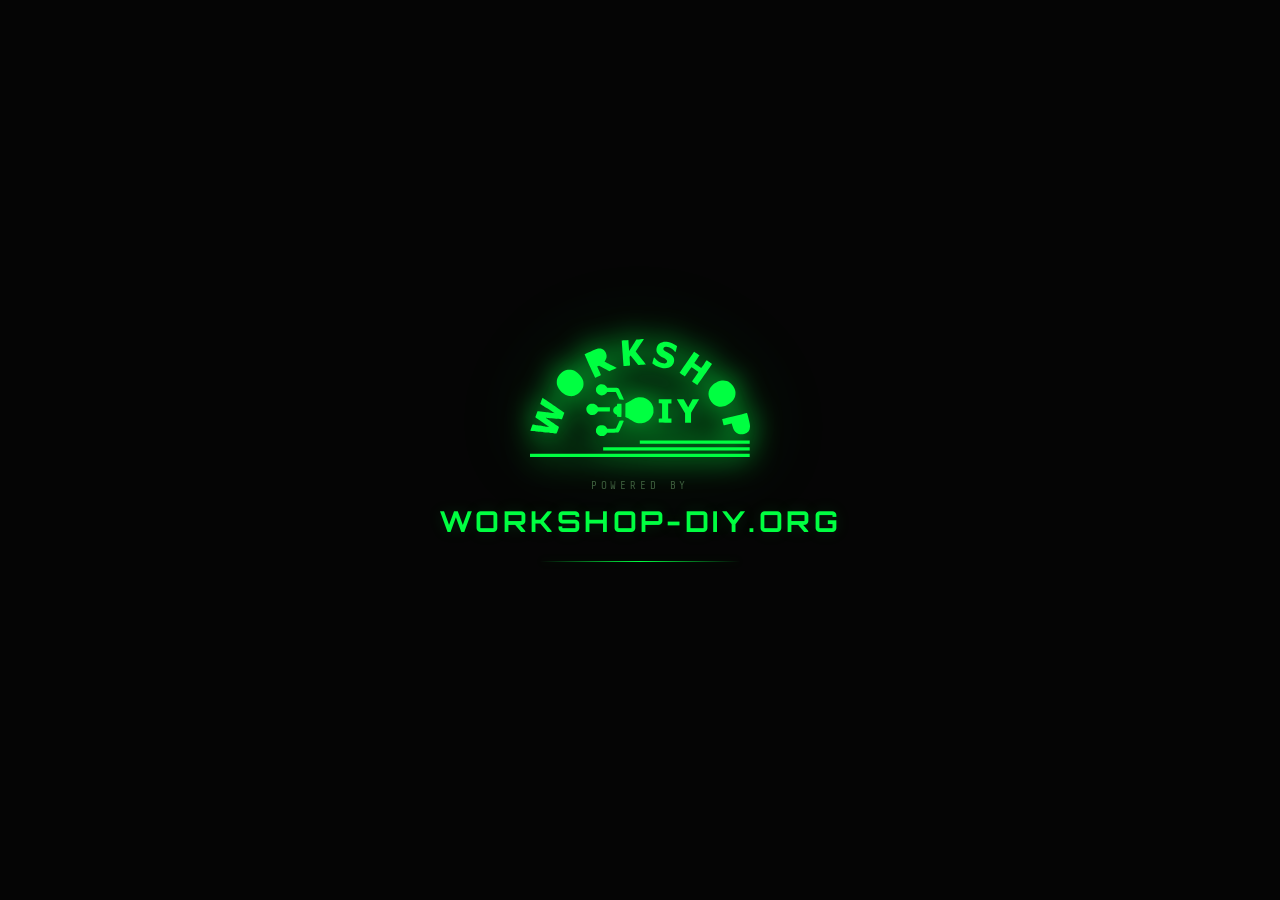
<file: index.html>
<!DOCTYPE html>
<html lang="en">
<head>
<meta charset="utf-8"/>
<meta name="viewport" content="width=device-width,initial-scale=1"/>
<title>HACKTIVIST KIDS</title>
<link rel="preconnect" href="https://fonts.googleapis.com"/>
<link href="https://fonts.googleapis.com/css2?family=Share+Tech+Mono&family=Orbitron:wght@500;700;900&family=Noto+Kufi+Arabic:wght@400;700&display=swap" rel="stylesheet"/>
<link rel="stylesheet" href="style.css"/>
</head>
<body>

<!-- ══════ WORKSHOP DIY SPLASH SCREEN ══════ -->
<div id="splashOverlay" class="splash-overlay">
  <div class="splash-content">
    <div class="splash-logo" id="splashLogo"></div>
    <div class="splash-powered">POWERED BY</div>
    <div class="splash-url">workshop-diy.org</div>
    <div class="splash-line"></div>
  </div>
</div>

<!-- ══════ ANONYMOUS PASSWORD SCREEN ══════ -->
<div id="passwordOverlay" class="password-overlay" style="display:none;">
  <div class="password-content">
    <div class="password-mask" id="passwordMask"></div>
    <div class="password-text" id="passwordText"></div>
    <div class="password-input-area">
      <span class="password-prompt">&gt; ENTER_PASSKEY: </span>
      <input type="password" id="passwordInput" class="password-field" autocomplete="off" spellcheck="false" maxlength="20"/>
    </div>
    <div class="password-hint" id="passwordHint"></div>
    <div class="password-attempts" id="passwordAttempts"></div>
  </div>
</div>

<!-- ══════ BOOT SEQUENCE OVERLAY ══════ -->
<div id="bootOverlay" class="boot-overlay">
  <div class="boot-content">
    <div class="boot-lines" id="bootLines"></div>
    <div class="boot-mask-reveal" id="bootMask"></div>
  </div>
</div>

<!-- ══════ SCAN LINES OVERLAY ══════ -->
<div class="scanlines" aria-hidden="true"></div>
<div class="vignette" aria-hidden="true"></div>
<div class="noise" aria-hidden="true"></div>

<!-- ══════ SIDEBAR ══════ -->
<div class="sidebar-overlay" id="sidebarOverlay"></div>
<aside class="sidebar" id="sidebar">
  <div class="sidebar-header">
    <span class="sidebar-title">&gt; SYS_CONFIG</span>
    <button class="sidebar-close" id="sidebarClose">✕</button>
  </div>
  <div class="sidebar-scroll">

    <!-- Slogan Mode -->
    <div class="sidebar-section">
      <div class="sidebar-label">&gt; SLOGAN_MODE</div>
      <div class="sidebar-buttons">
        <button class="mode-btn active" data-mode="rotate" id="modeRotate">ROTATE</button>
        <button class="mode-btn" data-mode="shuffle" id="modeShuffle">GLITCH</button>
        <button class="mode-btn" data-mode="wall" id="modeWall">WALL</button>
      </div>
    </div>

    <!-- Slogan Forge -->
    <div class="sidebar-section">
      <div class="sidebar-label">&gt; SLOGAN_FORGE <span class="sidebar-tag">// hack a slogan</span></div>
      <div class="forge-modes">
        <button class="mode-btn active" id="forgeHack" data-forge="hack">HACK EXISTING</button>
        <button class="mode-btn" id="forgeFree" data-forge="free">FREE HACK</button>
      </div>
      <div class="forge-area" id="forgeArea">
        <!-- Hack existing mode -->
        <div class="forge-existing" id="forgeExisting">
          <div class="forge-original" id="forgeOriginal"></div>
          <button class="forge-random-btn" id="forgeRandomBtn">🔄 RANDOM SLOGAN</button>
          <div class="forge-input-wrap">
            <span class="forge-prefix">We are Anony...</span>
            <input type="text" id="forgeInput" class="forge-field" placeholder="type your hack" maxlength="60"/>
          </div>
        </div>
      </div>
      <div class="forge-preview" id="forgePreview"></div>
      <div class="forge-actions">
        <button class="mode-btn" id="forgeDeploy">⚡ DEPLOY</button>
        <button class="mode-btn" id="forgeCopy">📋 COPY</button>
      </div>
    </div>

    <!-- Theme -->
    <div class="sidebar-section">
      <div class="sidebar-label">&gt; THEME</div>
      <div class="sidebar-buttons theme-buttons">
        <button class="mode-btn active" data-theme="dark" id="themeDark">TERMINAL</button>
        <button class="mode-btn" data-theme="neon" id="themeNeon">NEON OPS</button>
        <button class="mode-btn" data-theme="redteam" id="themeRed">RED TEAM</button>
        <button class="mode-btn" data-theme="light" id="themeLight">LIGHT</button>
      </div>
    </div>

    <!-- Language -->
    <div class="sidebar-section">
      <div class="sidebar-label">&gt; LANGUAGE</div>
      <div class="sidebar-buttons">
        <button class="mode-btn active" data-lang="en" id="langEn">EN</button>
        <button class="mode-btn" data-lang="fr" id="langFr">FR</button>
        <button class="mode-btn" data-lang="ar" id="langAr">عربي</button>
      </div>
    </div>

    <!-- Custom Theme Builder -->
    <div class="sidebar-section">
      <div class="sidebar-label">&gt; THEME_BUILDER <span class="sidebar-tag">// your colors</span></div>
      <div class="theme-builder">
        <div class="tb-row"><label class="tb-label">MAIN:</label><input type="color" id="tbMain" value="#00ff41" class="tb-color"/></div>
        <div class="tb-row"><label class="tb-label">BG:</label><input type="color" id="tbBg" value="#0a0a0a" class="tb-color"/></div>
        <div class="tb-row"><label class="tb-label">ACCENT:</label><input type="color" id="tbAccent" value="#00ffff" class="tb-color"/></div>
      </div>
      <button class="mode-btn" id="tbApply" style="margin-top:6px;width:100%;">APPLY CUSTOM</button>
      <button class="mode-btn" id="tbReset" style="margin-top:4px;width:100%;opacity:.5;">RESET</button>
    </div>

    <!-- Ambient Mode -->
    <div class="sidebar-section">
      <div class="sidebar-label">&gt; AMBIENT_MODE <span class="sidebar-tag">// screensaver</span></div>
      <div class="sidebar-buttons">
        <button class="mode-btn" id="ambientStart">▶ START</button>
        <button class="mode-btn" id="ambientStop">■ STOP</button>
      </div>
    </div>

    <!-- DEMO MODE -->
    <div class="sidebar-section">
      <div class="sidebar-label">&gt; DEMO_MODE <span class="sidebar-tag">// showcase all features</span></div>
      <div class="sidebar-buttons">
        <button class="mode-btn demo-btn" id="demoStart">▶ RUN DEMO</button>
        <button class="mode-btn" id="demoStop">■ ABORT</button>
      </div>
      <div class="demo-progress" id="demoProgress" style="margin-top:6px;">
        <div class="ops-label" id="demoStatus">DEMO IDLE</div>
        <div class="countdown-bar" style="margin-top:4px;"><div class="countdown-fill" id="demoFill" style="width:0%;background:var(--green);"></div></div>
      </div>
    </div>

    <!-- Mask Vault -->
    <div class="sidebar-section">
      <div class="sidebar-label">&gt; MASK_VAULT <span class="sidebar-tag">// select identity</span></div>
      <div class="mask-grid" id="maskGrid"></div>
      <div class="mask-selected-info" id="maskInfo">
        <span class="prompt">&gt;</span> <span id="maskInfoText">No mask selected.</span>
      </div>
    </div>

    <!-- Slogan Archive -->
    <div class="sidebar-section">
      <div class="sidebar-label">&gt; SLOGAN_ARCHIVE <span class="sidebar-tag">// classified</span></div>
      <div class="slogan-archive" id="sloganArchive"></div>
    </div>

    <!-- Agent Profile -->
    <div class="sidebar-section">
      <div class="sidebar-label">&gt; AGENT_PROFILE <span class="sidebar-tag">// your identity</span></div>
      <div class="agent-card" id="agentCard">
        <div class="agent-mask-display" id="agentMaskDisplay"></div>
        <div class="agent-details">
          <div class="agent-field">
            <span class="agent-field-label">CODENAME:</span>
            <input type="text" id="agentCodename" class="agent-input" placeholder="Enter codename" maxlength="20"/>
          </div>
          <div class="agent-rank" id="agentRank">RANK: RECRUIT</div>
          <div class="agent-xp-bar">
            <div class="agent-xp-fill" id="agentXpFill" style="width:0%"></div>
          </div>
          <div class="agent-xp-text" id="agentXpText">0 / 100 XP</div>
          <div class="agent-stats" id="agentStats">
            <span>Missions: 0</span>
            <span>Exploits: 0</span>
            <span>Encrypts: 0</span>
          </div>
        </div>
      </div>
      <button class="ops-btn" id="agentReset" style="margin-top:8px;font-size:10px;opacity:.5">&gt; RESET_AGENT</button>
    </div>

  </div>
</aside>

<!-- ══════ MAIN APP ══════ -->
<div class="app" id="app" style="display:none;">

  <!-- ── BG WATERMARK MASK ── -->
  <div class="watermark-mask" aria-hidden="true" id="watermarkMask"></div>

  <!-- ── HEADER ── -->
  <header class="header">
    <div class="header-top">
      <a href="https://workshop-diy.org" target="_blank" rel="noopener" class="workshop-link">
        <span class="workshop-logo" id="workshopLogo"></span>
        <span class="workshop-url">workshop-diy.org</span>
      </a>
      <div class="terminal-tag"><span data-i18n="terminal_tag">root@hacktivist-kids:~$</span></div>
      <div class="header-actions">
        <div class="status-pill">
          <span class="status-dot"></span>
          <span data-i18n="connected">CONNECTED</span>
        </div>
        <button class="sidebar-toggle" id="sidebarToggle" title="System Config">
          <span class="toggle-icon">⚙</span>
          <span class="toggle-label" data-i18n="config">CONFIG</span>
        </button>
      </div>
    </div>
  </header>

  <!-- ══════ FULL ANONYMOUS ZONE ══════ -->
  <main class="anon-zone">

    <!-- Central Mask + Title -->
    <div class="anon-hero">
      <div class="hero-mask" id="mainMask"></div>
      <h1 class="glitch-title" data-text="HACKTIVIST KIDS">HACKTIVIST KIDS</h1>
      <div class="subtitle-line">
        <span class="sub-tag">a</span>
        <span class="workshop-name">Workshop DIY</span>
        <span class="sub-tag">project</span>
      </div>
    </div>

    <!-- Slogan Display -->
    <div class="anon-slogan">
      <div class="slogan-display" id="sloganDisplay"></div>
    </div>

    <!-- Slogan Wall (hidden by default) -->
    <div class="slogan-wall" id="sloganWall" style="display:none;"></div>

    <!-- ══════ OPS BRIEFING ══════ -->
    <section class="ops-section" id="opsSection">
      <div class="ops-header" id="opsToggle">
        <span class="prompt">&gt;</span>
        <span class="ops-title"data-i18n="ops_briefing">OPS_BRIEFING</span>
        <span class="ops-tag"><span data-i18n="ops_tag">// classified prank missions</span></span>
        <span class="ops-arrow" id="opsArrow">▸</span>
      </div>
      <div class="ops-body" id="opsBody" style="display:none;">
        <div class="ops-screen" id="opsScreen">
          <div class="ops-label">MISSION STATUS: STANDBY</div>
        </div>
        <button class="ops-btn" id="opsGenerate">&gt; GENERATE_MISSION</button>
      </div>
    </section>

    <!-- ══════ EXPLOIT LAB ══════ -->
    <section class="ops-section" id="exploitSection">
      <div class="ops-header" id="exploitToggle">
        <span class="prompt">&gt;</span>
        <span class="ops-title"data-i18n="exploit_lab">EXPLOIT_LAB</span>
        <span class="ops-tag"><span data-i18n="exploit_tag">// deploy screen exploits</span></span>
        <span class="ops-arrow" id="exploitArrow">▸</span>
      </div>
      <div class="ops-body" id="exploitBody" style="display:none;">
        <div class="exploit-grid" id="exploitGrid"></div>
      </div>
    </section>

    <!-- ══════ PAYLOAD ROULETTE ══════ -->
    <section class="ops-section" id="payloadSection">
      <div class="ops-header" id="payloadToggle">
        <span class="prompt">&gt;</span>
        <span class="ops-title"data-i18n="payload_roulette">PAYLOAD_ROULETTE</span>
        <span class="ops-tag"><span data-i18n="payload_tag">// encrypted prank spinner</span></span>
        <span class="ops-arrow" id="payloadArrow">▸</span>
      </div>
      <div class="ops-body" id="payloadBody" style="display:none;">
        <div class="payload-display" id="payloadDisplay">
          <div class="payload-label">SPIN TO DECRYPT A PRANK</div>
        </div>
        <button class="ops-btn" id="payloadSpin">&gt; SPIN_ROULETTE</button>
      </div>
    </section>

    <!-- ══════ SIGNAL JAM ══════ -->
    <section class="ops-section" id="signalSection">
      <div class="ops-header" id="signalToggle">
        <span class="prompt">&gt;</span>
        <span class="ops-title"data-i18n="signal_jam">SIGNAL_JAM</span>
        <span class="ops-tag"><span data-i18n="signal_tag">// distraction soundboard</span></span>
        <span class="ops-arrow" id="signalArrow">▸</span>
      </div>
      <div class="ops-body" id="signalBody" style="display:none;">
        <div class="signal-grid" id="signalGrid"></div>
        <div class="signal-info">Sounds use Web Audio API — no files needed</div>
      </div>
    </section>

    <!-- ══════ CRYPTO ROOM ══════ -->
    <section class="ops-section" id="cryptoSection">
      <div class="ops-header" id="cryptoToggle">
        <span class="prompt">&gt;</span>
        <span class="ops-title"data-i18n="crypto_room">CRYPTO_ROOM</span>
        <span class="ops-tag"><span data-i18n="crypto_tag">// encode &amp; decode messages</span></span>
        <span class="ops-arrow" id="cryptoArrow">▸</span>
      </div>
      <div class="ops-body" id="cryptoBody" style="display:none;">
        <div class="crypto-modes">
          <button class="mode-btn active" data-cipher="caesar" id="cipherCaesar">CAESAR</button>
          <button class="mode-btn" data-cipher="binary" id="cipherBinary">BINARY</button>
          <button class="mode-btn" data-cipher="morse" id="cipherMorse">MORSE</button>
          <button class="mode-btn" data-cipher="reverse" id="cipherReverse">REVERSE</button>
        </div>
        <div class="crypto-input-wrap">
          <input type="text" id="cryptoInput" class="forge-field" placeholder="Type a secret message..." maxlength="100"/>
        </div>
        <div class="crypto-output" id="cryptoOutput"></div>
        <button class="ops-btn" id="cryptoCopy">&gt; COPY_ENCODED</button>
      </div>
    </section>

    <!-- ══════ TERMINAL MODE ══════ -->
    <section class="ops-section" id="terminalSection">
      <div class="ops-header" id="terminalToggle">
        <span class="prompt">&gt;</span>
        <span class="ops-title">TERMINAL</span>
        <span class="ops-tag">// hack the mainframe</span>
        <span class="ops-arrow" id="terminalArrow">▸</span>
      </div>
      <div class="ops-body" id="terminalBody" style="display:none;">
        <div class="terminal-screen" id="terminalScreen">
          <div class="terminal-output" id="terminalOutput"><div class="terminal-line">Welcome, Agent. Type 'help' for commands.</div></div>
          <div class="terminal-input-row">
            <span class="terminal-ps1">anony@hq:~$</span>
            <input type="text" id="terminalInput" class="terminal-field"/>
          </div>
        </div>
      </div>
    </section>

    <!-- ══════ NETWORK SCANNER ══════ -->
    <section class="ops-section" id="networkSection">
      <div class="ops-header" id="networkToggle">
        <span class="prompt">&gt;</span>
        <span class="ops-title">NET_SCANNER</span>
        <span class="ops-tag">// scan local network</span>
        <span class="ops-arrow" id="networkArrow">▸</span>
      </div>
      <div class="ops-body" id="networkBody" style="display:none;">
        <div class="network-display" id="networkDisplay"><div class="ops-label">SCANNER IDLE</div></div>
        <button class="ops-btn" id="networkScan">&gt; SCAN_NETWORK</button>
      </div>
    </section>

    <!-- ══════ FILE ENCRYPTOR ══════ -->
    <section class="ops-section" id="encryptorSection">
      <div class="ops-header" id="encryptorToggle">
        <span class="prompt">&gt;</span>
        <span class="ops-title">FILE_ENCRYPT</span>
        <span class="ops-tag">// encrypt any text</span>
        <span class="ops-arrow" id="encryptorArrow">▸</span>
      </div>
      <div class="ops-body" id="encryptorBody" style="display:none;">
        <textarea id="encryptorInput" class="encryptor-textarea" rows="3" placeholder="Paste or type text to encrypt..."></textarea>
        <button class="ops-btn" id="encryptorBtn">&gt; ENCRYPT_FILE</button>
        <div class="encryptor-output" id="encryptorOutput"></div>
      </div>
    </section>

    <!-- ══════ MANIFESTO ══════ -->
    <section class="ops-section" id="manifestoSection">
      <div class="ops-header" id="manifestoToggle">
        <span class="prompt">&gt;</span>
        <span class="ops-title">MANIFESTO</span>
        <span class="ops-tag">// write your declaration</span>
        <span class="ops-arrow" id="manifestoArrow">▸</span>
      </div>
      <div class="ops-body" id="manifestoBody" style="display:none;">
        <textarea id="manifestoInput" class="encryptor-textarea" rows="5" placeholder="We are Anonymous. We are Legion..."></textarea>
        <button class="ops-btn" id="manifestoDeploy">&gt; BROADCAST_MANIFESTO</button>
      </div>
    </section>

    <!-- ══════ STEGANOGRAPHY ══════ -->
    <section class="ops-section" id="stegoSection">
      <div class="ops-header" id="stegoToggle">
        <span class="prompt">&gt;</span>
        <span class="ops-title">STEGO_LAB</span>
        <span class="ops-tag">// hide messages in plain sight</span>
        <span class="ops-arrow" id="stegoArrow">▸</span>
      </div>
      <div class="ops-body" id="stegoBody" style="display:none;">
        <div class="crypto-modes">
          <button class="mode-btn active" data-stego="encode" id="stegoEncode">HIDE</button>
          <button class="mode-btn" data-stego="decode" id="stegoDecode">REVEAL</button>
        </div>
        <input type="text" id="stegoSecret" class="forge-field" placeholder="Secret message to hide..." maxlength="100" style="margin-bottom:6px;"/>
        <input type="text" id="stegoCover" class="forge-field" placeholder="Cover text (visible text)..." maxlength="200"/>
        <div class="crypto-output" id="stegoOutput" style="margin-top:8px;"></div>
        <button class="ops-btn" id="stegoCopy" style="margin-top:6px;">&gt; COPY</button>
      </div>
    </section>

    <!-- ══════ IP FAKER ══════ -->
    <section class="ops-section" id="ipSection">
      <div class="ops-header" id="ipToggle">
        <span class="prompt">&gt;</span>
        <span class="ops-title">IP_LOCATOR</span>
        <span class="ops-tag">// fake geo-locate any IP</span>
        <span class="ops-arrow" id="ipArrow">▸</span>
      </div>
      <div class="ops-body" id="ipBody" style="display:none;">
        <input type="text" id="ipInput" class="forge-field" placeholder="Enter any IP (e.g. 192.168.1.42)" maxlength="15"/>
        <button class="ops-btn" id="ipLookup" style="margin-top:6px;">&gt; GEO_LOCATE</button>
        <div class="network-display" id="ipResult" style="margin-top:8px;"><div class="ops-label">AWAITING TARGET IP</div></div>
      </div>
    </section>

    <!-- ══════ PASSWORD TESTER ══════ -->
    <section class="ops-section" id="pwTestSection">
      <div class="ops-header" id="pwTestToggle">
        <span class="prompt">&gt;</span>
        <span class="ops-title">PASS_AUDIT</span>
        <span class="ops-tag">// test password strength</span>
        <span class="ops-arrow" id="pwTestArrow">▸</span>
      </div>
      <div class="ops-body" id="pwTestBody" style="display:none;">
        <input type="text" id="pwTestInput" class="forge-field" placeholder="Type a password to test..." maxlength="50"/>
        <div class="pw-result" id="pwResult"></div>
      </div>
    </section>

    <!-- ══════ ASCII ART ══════ -->
    <section class="ops-section" id="asciiSection">
      <div class="ops-header" id="asciiToggle">
        <span class="prompt">&gt;</span>
        <span class="ops-title">ASCII_GEN</span>
        <span class="ops-tag">// text to hacker art</span>
        <span class="ops-arrow" id="asciiArrow">▸</span>
      </div>
      <div class="ops-body" id="asciiBody" style="display:none;">
        <input type="text" id="asciiInput" class="forge-field" placeholder="Type text (max 10 chars)" maxlength="10"/>
        <div class="code" id="asciiOutput" style="margin-top:8px;white-space:pre;font-size:8px;line-height:1;overflow-x:auto;"></div>
        <button class="ops-btn" id="asciiCopy" style="margin-top:6px;">&gt; COPY_ART</button>
      </div>
    </section>

    <!-- ══════ QR GENERATOR ══════ -->
    <section class="ops-section" id="qrSection">
      <div class="ops-header" id="qrToggle">
        <span class="prompt">&gt;</span>
        <span class="ops-title">QR_FORGE</span>
        <span class="ops-tag">// generate QR codes</span>
        <span class="ops-arrow" id="qrArrow">▸</span>
      </div>
      <div class="ops-body" id="qrBody" style="display:none;">
        <input type="text" id="qrInput" class="forge-field" placeholder="Text or URL to encode..." maxlength="200"/>
        <button class="ops-btn" id="qrGenerate" style="margin-top:6px;">&gt; GENERATE_QR</button>
        <div class="qr-display" id="qrDisplay" style="margin-top:10px;text-align:center;"></div>
      </div>
    </section>

    <!-- ══════ AGENT BADGE ══════ -->
    <section class="ops-section" id="badgeSection">
      <div class="ops-header" id="badgeToggle">
        <span class="prompt">&gt;</span>
        <span class="ops-title">AGENT_BADGE</span>
        <span class="ops-tag">// generate ID card</span>
        <span class="ops-arrow" id="badgeArrow">▸</span>
      </div>
      <div class="ops-body" id="badgeBody" style="display:none;">
        <button class="ops-btn" id="badgeGenerate">&gt; GENERATE_BADGE</button>
        <div class="badge-display" id="badgeDisplay" style="margin-top:10px;"></div>
      </div>
    </section>

    <!-- ══════ SHARE EXPLOIT ══════ -->
    <section class="ops-section" id="shareSection">
      <div class="ops-header" id="shareToggle">
        <span class="prompt">&gt;</span>
        <span class="ops-title">SHARE_EXPLOIT</span>
        <span class="ops-tag">// copy prank page</span>
        <span class="ops-arrow" id="shareArrow">▸</span>
      </div>
      <div class="ops-body" id="shareBody" style="display:none;">
        <div class="exploit-grid" id="shareGrid"></div>
      </div>
    </section>

    <!-- ══════ ACHIEVEMENTS ══════ -->
    <section class="ops-section" id="achieveSection">
      <div class="ops-header" id="achieveToggle">
        <span class="prompt">&gt;</span>
        <span class="ops-title">ACHIEVEMENTS</span>
        <span class="ops-tag">// your badges</span>
        <span class="ops-arrow" id="achieveArrow">▸</span>
      </div>
      <div class="ops-body" id="achieveBody" style="display:none;">
        <div class="achieve-grid" id="achieveGrid"></div>
      </div>
    </section>

    <!-- ══════ VOICE DISGUISER ══════ -->
    <section class="ops-section" id="voiceSection">
      <div class="ops-header" id="voiceToggle">
        <span class="prompt">&gt;</span>
        <span class="ops-title">VOICE_DISGUISE</span>
        <span class="ops-tag">// real-time voice changer</span>
        <span class="ops-arrow" id="voiceArrow">▸</span>
      </div>
      <div class="ops-body" id="voiceBody" style="display:none;">
        <div class="sidebar-buttons" style="margin-bottom:8px;">
          <button class="mode-btn" data-voice="robot">ROBOT</button>
          <button class="mode-btn" data-voice="alien">ALIEN</button>
          <button class="mode-btn" data-voice="deep">DEEP</button>
          <button class="mode-btn" data-voice="chipmunk">CHIPMUNK</button>
        </div>
        <button class="ops-btn" id="voiceStart">&gt; START_MIC</button>
        <button class="ops-btn" id="voiceStop" style="display:none;margin-top:4px;">&gt; STOP_MIC</button>
        <div class="ops-label" id="voiceStatus" style="margin-top:8px;">MIC INACTIVE</div>
      </div>
    </section>

    <!-- ══════ WIFI NAME GENERATOR ══════ -->
    <section class="ops-section" id="wifiSection">
      <div class="ops-header" id="wifiToggle">
        <span class="prompt">&gt;</span>
        <span class="ops-title">WIFI_SPOOF</span>
        <span class="ops-tag">// scary network names</span>
        <span class="ops-arrow" id="wifiArrow">▸</span>
      </div>
      <div class="ops-body" id="wifiBody" style="display:none;">
        <div class="network-display" id="wifiDisplay"><div class="ops-label">CLICK TO GENERATE</div></div>
        <button class="ops-btn" id="wifiGenerate">&gt; GENERATE_NAMES</button>
      </div>
    </section>

    <!-- ══════ SOCIAL ENGINEER TRAINER ══════ -->
    <section class="ops-section" id="phishSection">
      <div class="ops-header" id="phishToggle">
        <span class="prompt">&gt;</span>
        <span class="ops-title">PHISH_DETECT</span>
        <span class="ops-tag">// spot the scam</span>
        <span class="ops-arrow" id="phishArrow">▸</span>
      </div>
      <div class="ops-body" id="phishBody" style="display:none;">
        <div class="phish-card" id="phishCard"></div>
        <div class="sidebar-buttons" style="margin-top:8px;">
          <button class="mode-btn" id="phishLegit">✓ LEGIT</button>
          <button class="mode-btn" id="phishScam">✗ SCAM</button>
        </div>
        <div class="phish-result" id="phishResult"></div>
        <div class="phish-score" id="phishScore">Score: 0/0</div>
      </div>
    </section>

    <!-- ══════ MULTI-AGENT CHAT ══════ -->
    <section class="ops-section" id="chatSection">
      <div class="ops-header" id="chatToggle">
        <span class="prompt">&gt;</span>
        <span class="ops-title">AGENT_CHAT</span>
        <span class="ops-tag">// encrypted comms</span>
        <span class="ops-arrow" id="chatArrow">▸</span>
      </div>
      <div class="ops-body" id="chatBody" style="display:none;">
        <div class="chat-window" id="chatWindow"></div>
        <div class="terminal-input-row" style="margin-top:6px;">
          <span class="terminal-ps1">[YOU]</span>
          <input type="text" id="chatInput" class="terminal-field" placeholder="Type message..."/>
        </div>
      </div>
    </section>

    <!-- ══════ DEAD DROP ══════ -->
    <section class="ops-section" id="deadDropSection">
      <div class="ops-header" id="deadDropToggle">
        <span class="prompt">&gt;</span>
        <span class="ops-title">DEAD_DROP</span>
        <span class="ops-tag">// self-decoding URL</span>
        <span class="ops-arrow" id="deadDropArrow">▸</span>
      </div>
      <div class="ops-body" id="deadDropBody" style="display:none;">
        <input type="text" id="deadDropInput" class="forge-field" placeholder="Secret message for the dead drop..." maxlength="200"/>
        <button class="ops-btn" id="deadDropCreate" style="margin-top:6px;">&gt; CREATE_DROP</button>
        <div class="crypto-output" id="deadDropOutput" style="margin-top:8px;font-size:10px;"></div>
      </div>
    </section>

    <!-- ══════ WANTED POSTER ══════ -->
    <section class="ops-section" id="wantedSection">
      <div class="ops-header" id="wantedToggle">
        <span class="prompt">&gt;</span>
        <span class="ops-title">WANTED_POSTER</span>
        <span class="ops-tag">// create wanted poster</span>
        <span class="ops-arrow" id="wantedArrow">▸</span>
      </div>
      <div class="ops-body" id="wantedBody" style="display:none;">
        <input type="text" id="wantedName" class="forge-field" placeholder="Target name..." maxlength="30" style="margin-bottom:6px;"/>
        <input type="text" id="wantedCrime" class="forge-field" placeholder="Crime: e.g. 'Excessive homework'" maxlength="60"/>
        <button class="ops-btn" id="wantedGenerate" style="margin-top:6px;">&gt; GENERATE_POSTER</button>
        <div id="wantedDisplay" style="margin-top:10px;"></div>
      </div>
    </section>

    <!-- ══════ SELF-DESTRUCT ══════ -->
    <section class="ops-section" id="selfDestructSection">
      <div class="ops-header" id="selfDestructToggle">
        <span class="prompt">&gt;</span>
        <span class="ops-title">SELF_DESTRUCT</span>
        <span class="ops-tag">// mission impossible message</span>
        <span class="ops-arrow" id="selfDestructArrow">▸</span>
      </div>
      <div class="ops-body" id="selfDestructBody" style="display:none;">
        <textarea id="selfDestructInput" class="encryptor-textarea" rows="3" placeholder="This message will self-destruct..."></textarea>
        <div class="sidebar-buttons" style="margin-bottom:6px;">
          <button class="mode-btn active" data-timer="5">5s</button>
          <button class="mode-btn" data-timer="10">10s</button>
          <button class="mode-btn" data-timer="30">30s</button>
        </div>
        <button class="ops-btn" id="selfDestructLaunch">&gt; ARM_MESSAGE</button>
      </div>
    </section>

    <!-- ══════ FINGERPRINT SCANNER ══════ -->
    <section class="ops-section" id="fpSection">
      <div class="ops-header" id="fpToggle">
        <span class="prompt">&gt;</span>
        <span class="ops-title">BIO_SCAN</span>
        <span class="ops-tag">// fingerprint scanner</span>
        <span class="ops-arrow" id="fpArrow">▸</span>
      </div>
      <div class="ops-body" id="fpBody" style="display:none;">
        <div class="fp-pad" id="fpPad">
          <div class="fp-icon">👆</div>
          <div class="fp-label">PRESS &amp; HOLD</div>
          <div class="fp-ring" id="fpRing"></div>
          <div class="fp-progress" id="fpProgress"></div>
        </div>
        <div class="fp-result" id="fpResult"></div>
      </div>
    </section>

    <!-- ══════ SATELLITE VIEW ══════ -->
    <section class="ops-section" id="satSection">
      <div class="ops-header" id="satToggle">
        <span class="prompt">&gt;</span>
        <span class="ops-title">SAT_VIEW</span>
        <span class="ops-tag">// satellite target lock</span>
        <span class="ops-arrow" id="satArrow">▸</span>
      </div>
      <div class="ops-body" id="satBody" style="display:none;">
        <input type="text" id="satTarget" class="forge-field" placeholder="Target name or location..." maxlength="40"/>
        <button class="ops-btn" id="satLaunch" style="margin-top:6px;">&gt; LOCK_TARGET</button>
      </div>
    </section>

    <!-- ══════ DARK WEB SIM ══════ -->
    <section class="ops-section" id="darkwebSection">
      <div class="ops-header" id="darkwebToggle">
        <span class="prompt">&gt;</span>
        <span class="ops-title">DARK_WEB</span>
        <span class="ops-tag">// .onion browser sim</span>
        <span class="ops-arrow" id="darkwebArrow">▸</span>
      </div>
      <div class="ops-body" id="darkwebBody" style="display:none;">
        <div class="dw-address-bar">
          <span class="dw-lock">🔒</span>
          <input type="text" id="dwUrl" class="terminal-field" value="http://an0nym0us.onion" style="font-size:11px;"/>
          <button class="mode-btn" id="dwGo" style="padding:2px 8px!important;">GO</button>
        </div>
        <div class="dw-browser" id="dwBrowser"><div class="ops-label">Enter a .onion address and click GO</div></div>
      </div>
    </section>

    <!-- ══════ FAKE DESKTOP ══════ -->
    <section class="ops-section" id="fakeDesktopSection">
      <div class="ops-header" id="fakeDesktopToggle">
        <span class="prompt">&gt;</span>
        <span class="ops-title">FAKE_DESKTOP</span>
        <span class="ops-tag">// clone desktop prank</span>
        <span class="ops-arrow" id="fakeDesktopArrow">▸</span>
      </div>
      <div class="ops-body" id="fakeDesktopBody" style="display:none;">
        <div class="sidebar-buttons">
          <button class="mode-btn" id="fakeWin">WINDOWS</button>
          <button class="mode-btn" id="fakeMac">MACOS</button>
        </div>
      </div>
    </section>

    <!-- ══════ HACK THE PLANET ══════ -->
    <section class="ops-section" id="planetSection">
      <div class="ops-header" id="planetToggle">
        <span class="prompt">&gt;</span>
        <span class="ops-title">HACK_THE_PLANET</span>
        <span class="ops-tag">// live attack map</span>
        <span class="ops-arrow" id="planetArrow">▸</span>
      </div>
      <div class="ops-body" id="planetBody" style="display:none;">
        <canvas id="planetCanvas" width="680" height="340" style="width:100%;border:1px solid var(--border);background:#000;cursor:crosshair;"></canvas>
        <div class="ops-label" id="planetStats" style="margin-top:6px;">ATTACKS: 0 | NODES: 0</div>
      </div>
    </section>

    <!-- ══════ SECURITY CAM GRID ══════ -->
    <section class="ops-section" id="cctvSection">
      <div class="ops-header" id="cctvToggle">
        <span class="prompt">&gt;</span>
        <span class="ops-title">CCTV_MONITOR</span>
        <span class="ops-tag">// surveillance grid</span>
        <span class="ops-arrow" id="cctvArrow">▸</span>
      </div>
      <div class="ops-body" id="cctvBody" style="display:none;">
        <button class="ops-btn" id="cctvLaunch">&gt; OPEN_FEEDS</button>
      </div>
    </section>

    <!-- ══════ DRONE CONTROL ══════ -->
    <section class="ops-section" id="droneSection">
      <div class="ops-header" id="droneToggle">
        <span class="prompt">&gt;</span>
        <span class="ops-title">DRONE_CTRL</span>
        <span class="ops-tag">// UAV flight simulator</span>
        <span class="ops-arrow" id="droneArrow">▸</span>
      </div>
      <div class="ops-body" id="droneBody" style="display:none;">
        <button class="ops-btn" id="droneLaunch">&gt; LAUNCH_DRONE</button>
      </div>
    </section>

    <!-- ══════ FACE GLITCH ══════ -->
    <section class="ops-section" id="faceSection">
      <div class="ops-header" id="faceToggle">
        <span class="prompt">&gt;</span>
        <span class="ops-title">FACE_GLITCH</span>
        <span class="ops-tag">// webcam mask overlay</span>
        <span class="ops-arrow" id="faceArrow">▸</span>
      </div>
      <div class="ops-body" id="faceBody" style="display:none;">
        <button class="ops-btn" id="faceLaunch">&gt; ACTIVATE_CAM</button>
      </div>
    </section>

    <!-- ══════ DEAD MAN'S SWITCH ══════ -->
    <section class="ops-section" id="dmsSection">
      <div class="ops-header" id="dmsToggle">
        <span class="prompt">&gt;</span>
        <span class="ops-title">DEAD_SWITCH</span>
        <span class="ops-tag">// auto-deploy if idle</span>
        <span class="ops-arrow" id="dmsArrow">▸</span>
      </div>
      <div class="ops-body" id="dmsBody" style="display:none;">
        <div class="ops-label" id="dmsStatus">SWITCH DISARMED</div>
        <div class="countdown-bar" style="margin:8px 0;"><div class="countdown-fill" id="dmsFill" style="width:100%;background:var(--green);"></div></div>
        <div class="sidebar-buttons">
          <button class="mode-btn" id="dmsArm">ARM</button>
          <button class="mode-btn" id="dmsDisarm">DISARM</button>
        </div>
      </div>
    </section>

    <!-- ══════ PRANK BATTLE ══════ -->
    <section class="ops-section" id="battleSection">
      <div class="ops-header" id="battleToggle">
        <span class="prompt">&gt;</span>
        <span class="ops-title">PRANK_BATTLE</span>
        <span class="ops-tag">// 2-player showdown</span>
        <span class="ops-arrow" id="battleArrow">▸</span>
      </div>
      <div class="ops-body" id="battleBody" style="display:none;">
        <div class="battle-arena" id="battleArena">
          <div class="battle-player" id="bp1"><div class="battle-label">PLAYER 1</div><div class="battle-pick" id="bp1Pick">?</div></div>
          <div class="battle-vs">VS</div>
          <div class="battle-player" id="bp2"><div class="battle-label">PLAYER 2</div><div class="battle-pick" id="bp2Pick">?</div></div>
        </div>
        <button class="ops-btn" id="battleStart">&gt; RANDOM_BATTLE</button>
        <div id="battleResult" style="margin-top:8px;text-align:center;"></div>
      </div>
    </section>

    <!-- ══════ BOOT VIRUS ══════ -->
    <section class="ops-section" id="biosSection">
      <div class="ops-header" id="biosToggle">
        <span class="prompt">&gt;</span>
        <span class="ops-title">BOOT_VIRUS</span>
        <span class="ops-tag">// fake BIOS failure</span>
        <span class="ops-arrow" id="biosArrow">▸</span>
      </div>
      <div class="ops-body" id="biosBody" style="display:none;">
        <button class="ops-btn" id="biosLaunch">&gt; DEPLOY_BOOT_VIRUS</button>
      </div>
    </section>

    <!-- ══════ RANSOMWARE ══════ -->
    <section class="ops-section" id="ransomSection">
      <div class="ops-header" id="ransomToggle">
        <span class="prompt">&gt;</span>
        <span class="ops-title">RANSOMWARE</span>
        <span class="ops-tag">// fake file encryption</span>
        <span class="ops-arrow" id="ransomArrow">▸</span>
      </div>
      <div class="ops-body" id="ransomBody" style="display:none;">
        <button class="ops-btn" id="ransomLaunch">&gt; DEPLOY_RANSOMWARE</button>
      </div>
    </section>

    <!-- ══════ PHONE CRACK ══════ -->
    <section class="ops-section" id="crackSection">
      <div class="ops-header" id="crackToggle">
        <span class="prompt">&gt;</span>
        <span class="ops-title">SCREEN_CRACK</span>
        <span class="ops-tag">// cracked screen overlay</span>
        <span class="ops-arrow" id="crackArrow">▸</span>
      </div>
      <div class="ops-body" id="crackBody" style="display:none;">
        <button class="ops-btn" id="crackLaunch">&gt; CRACK_SCREEN</button>
      </div>
    </section>

    <!-- ══════ SYSTEM32 DELETE ══════ -->
    <section class="ops-section" id="sys32Section">
      <div class="ops-header" id="sys32Toggle">
        <span class="prompt">&gt;</span>
        <span class="ops-title">SYS32_DELETE</span>
        <span class="ops-tag">// fake system wipe</span>
        <span class="ops-arrow" id="sys32Arrow">▸</span>
      </div>
      <div class="ops-body" id="sys32Body" style="display:none;">
        <button class="ops-btn" id="sys32Launch">&gt; DELETE_SYSTEM32</button>
      </div>
    </section>

  </main>

  <!-- ── FOOTER ── -->
  <footer class="footer">
    <div class="footer-mask" id="footerMask"></div>
    <div class="footer-text">
      <span class="typed-footer"><span data-i18n="footer_text">We are Anony... we never log off.</span></span>
      <span class="version">v0.1</span>
    </div>
  </footer>

</div>

<!-- ══════ SATELLITE OVERLAY ══════ -->
<div class="sat-overlay" id="satOverlay" style="display:none;"></div>

<!-- ══════ SELF-DESTRUCT OVERLAY ══════ -->
<div class="sd-overlay" id="sdOverlay" style="display:none;"></div>

<!-- ══════ FAKE DESKTOP OVERLAY ══════ -->
<div class="exploit-overlay" id="fakeDesktopOverlay" style="display:none;">
  <div class="exploit-screen-content" id="fakeDesktopContent"></div>
  <div class="exploit-exit">PRESS ESC OR TAP TO EXIT</div>
</div>

<!-- ══════ NEWS TICKER ══════ -->
<div class="news-ticker" id="newsTicker">
  <div class="ticker-content" id="tickerContent"></div>
</div>

<!-- ══════ MATRIX RAIN BACKGROUND ══════ -->
<canvas id="bgRainCanvas" class="bg-rain"></canvas>

<!-- ══════ COUNTDOWN BOMB ══════ -->
<div class="countdown-overlay" id="countdownOverlay" style="display:none;">
  <div class="countdown-content">
    <div class="countdown-title">⚠ PAYLOAD DEPLOYING ⚠</div>
    <div class="countdown-timer" id="countdownTimer">10</div>
    <div class="countdown-bar"><div class="countdown-fill" id="countdownFill"></div></div>
    <div class="countdown-msg">SYSTEM OVERRIDE IN PROGRESS</div>
  </div>
</div>

<!-- ══════ WEBCAM FAKE HACK ══════ -->
<div class="webcam-overlay" id="webcamOverlay" style="display:none;">
  <div class="webcam-content">
    <div class="webcam-header">
      <span class="webcam-rec">● REC</span>
      <span class="webcam-label">CAMERA_01 — ACCESSING...</span>
    </div>
    <div class="webcam-static" id="webcamStatic"></div>
    <div class="webcam-target">
      <div class="webcam-crosshair"></div>
    </div>
    <div class="webcam-info">
      <span>TARGET IDENTIFIED</span>
      <span>STREAM: ACTIVE</span>
      <span>IP: 192.168.1.███</span>
    </div>
    <div class="webcam-joke">😄 RELAX — This is a prank. No camera was accessed!</div>
  </div>
</div>

<!-- ══════ MANIFESTO BROADCAST ══════ -->
<div class="manifesto-overlay" id="manifestoOverlay" style="display:none;">
  <div class="manifesto-broadcast" id="manifestoBroadcast"></div>
</div>

<!-- ══════ EXPLOIT FULLSCREEN ══════ -->
<div class="exploit-overlay" id="exploitOverlay" style="display:none;">
  <div class="exploit-screen-content" id="exploitContent"></div>
  <div class="exploit-exit">PRESS ESC OR TAP TO EXIT</div>
</div>

<script src="script.js"></script>
</body>
</html>
</file>
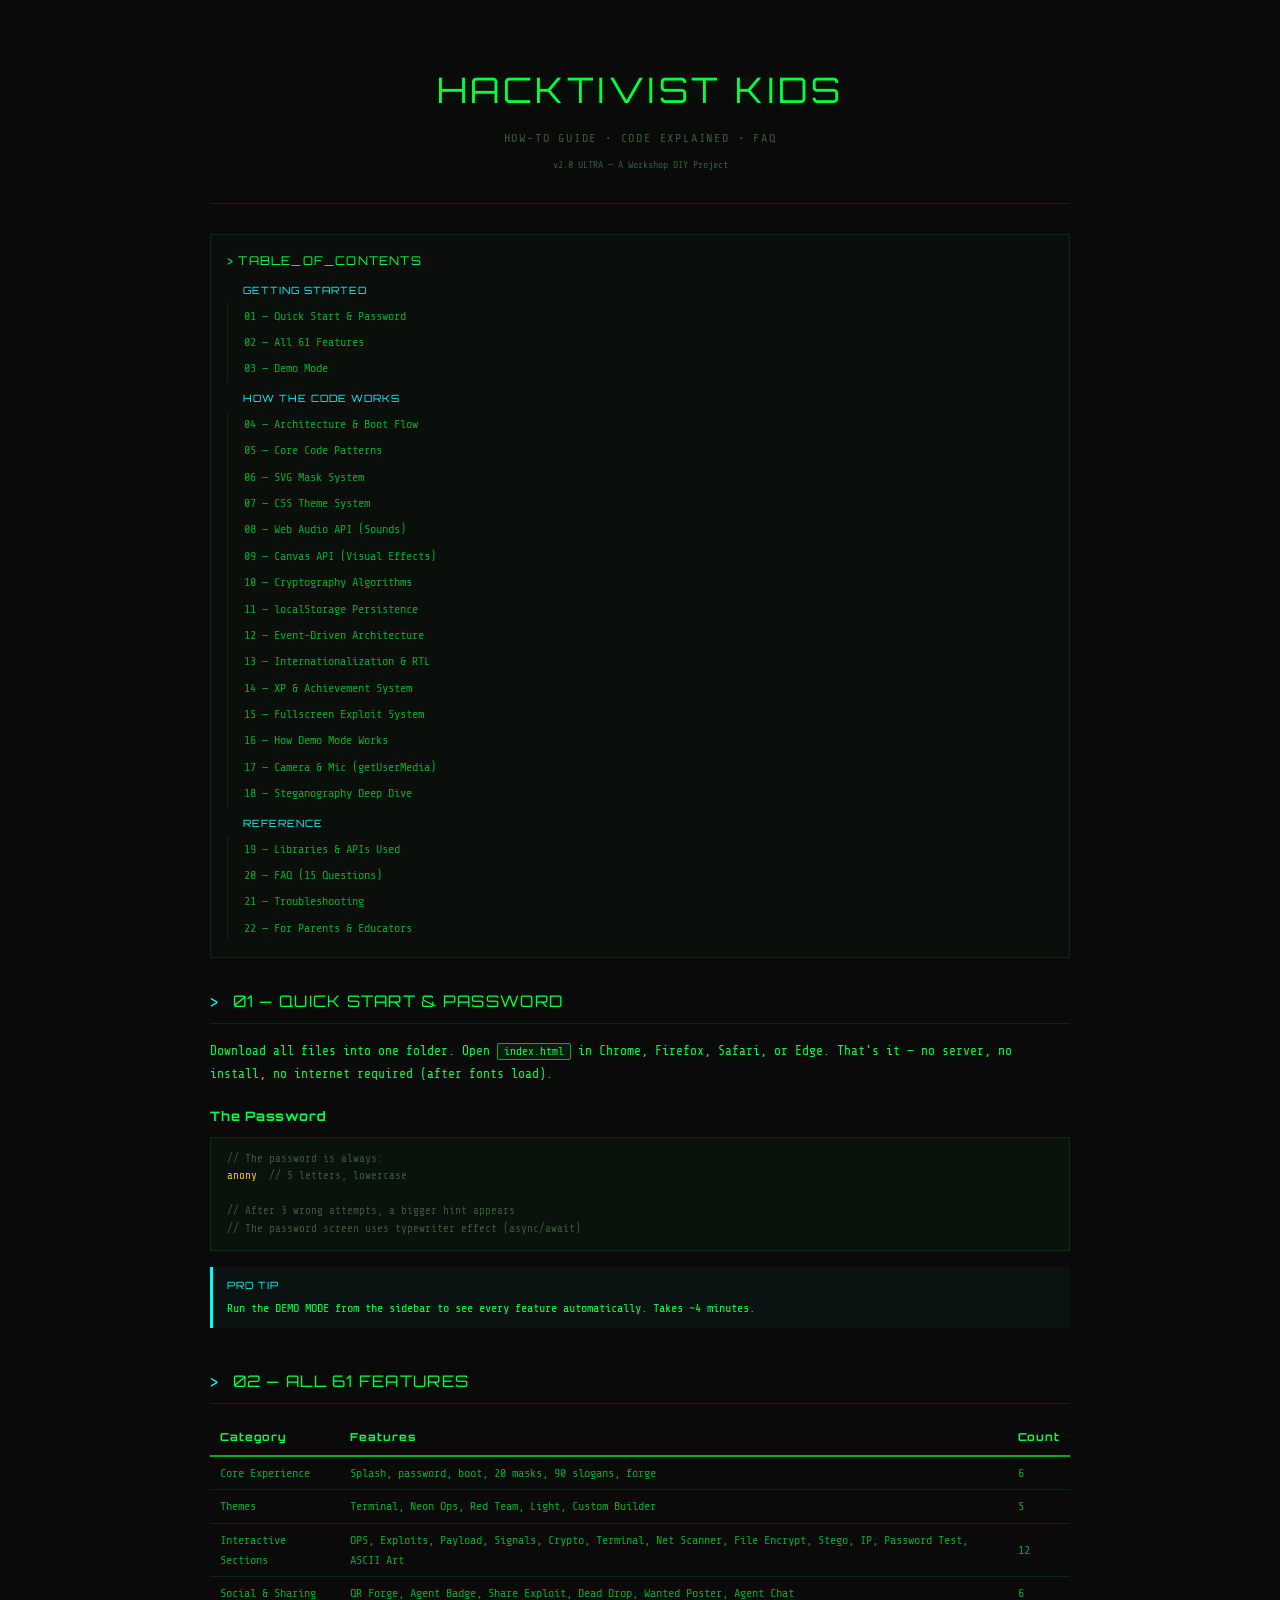
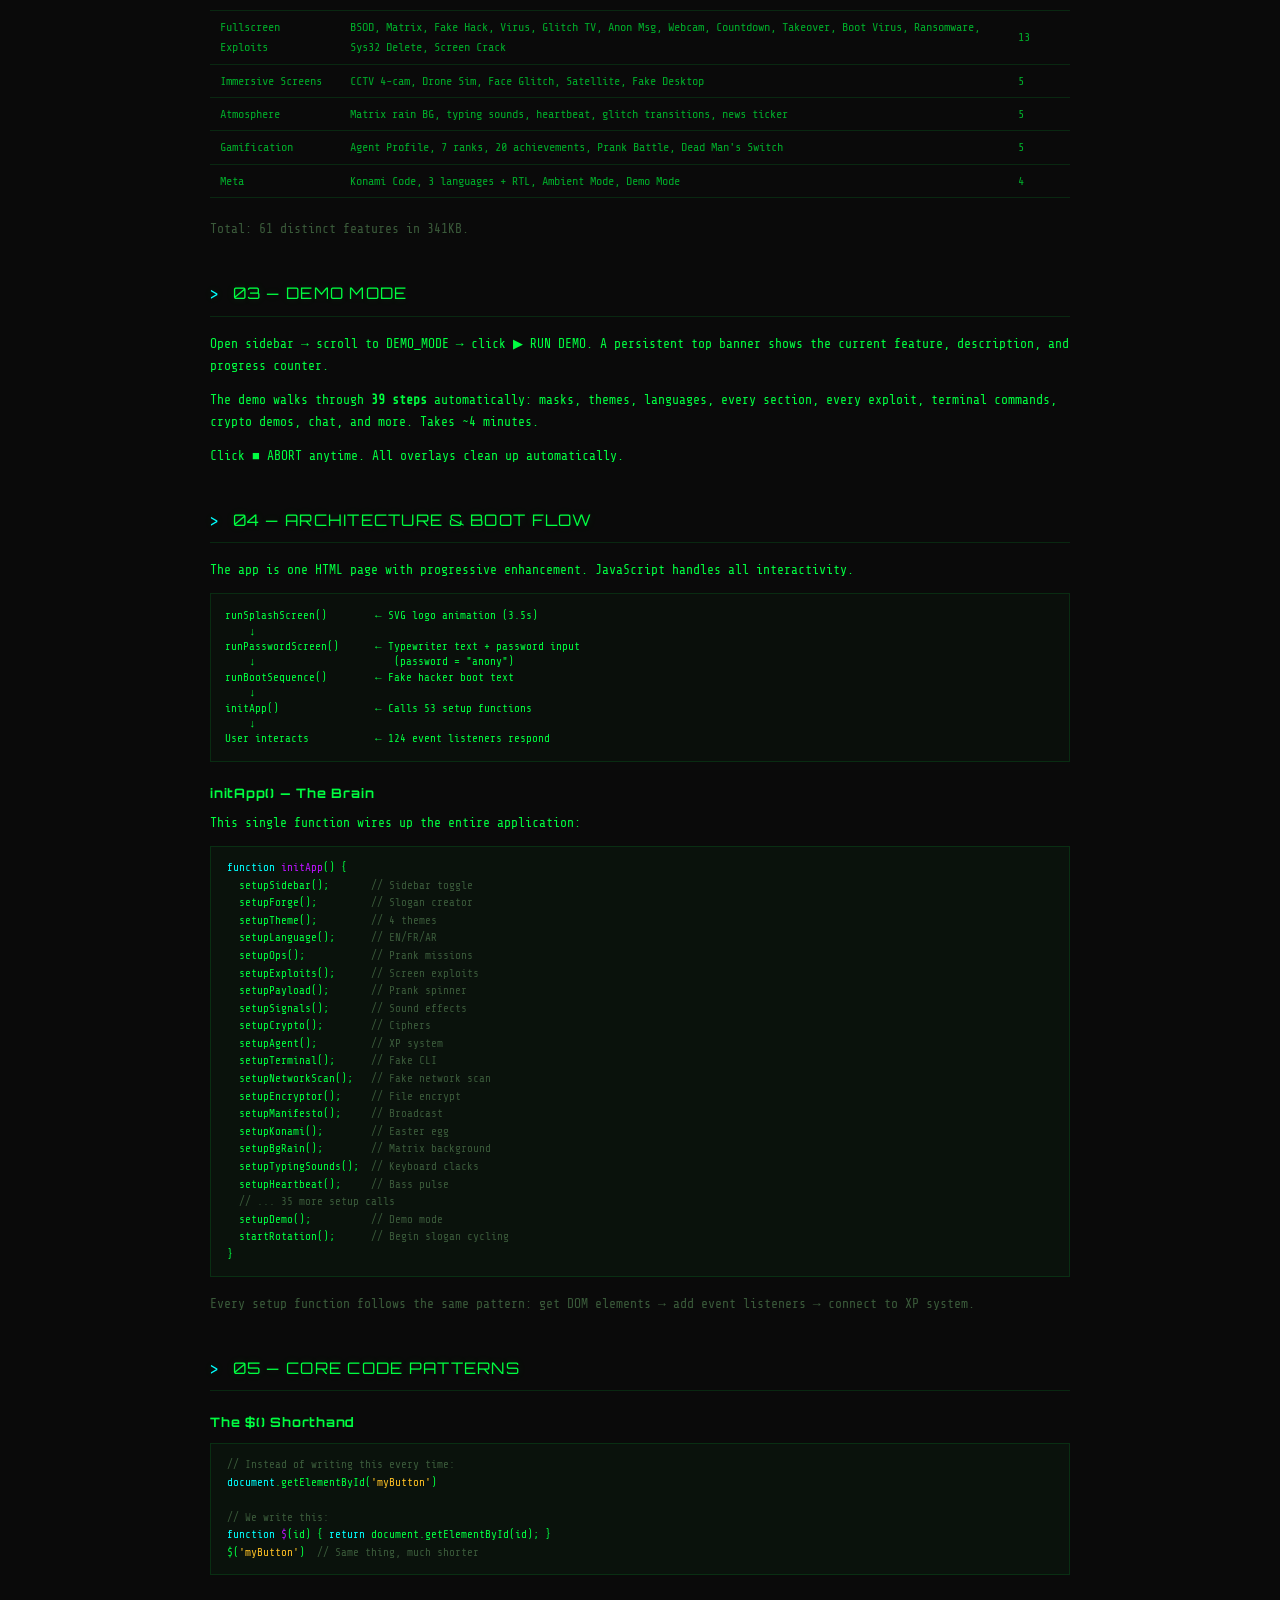
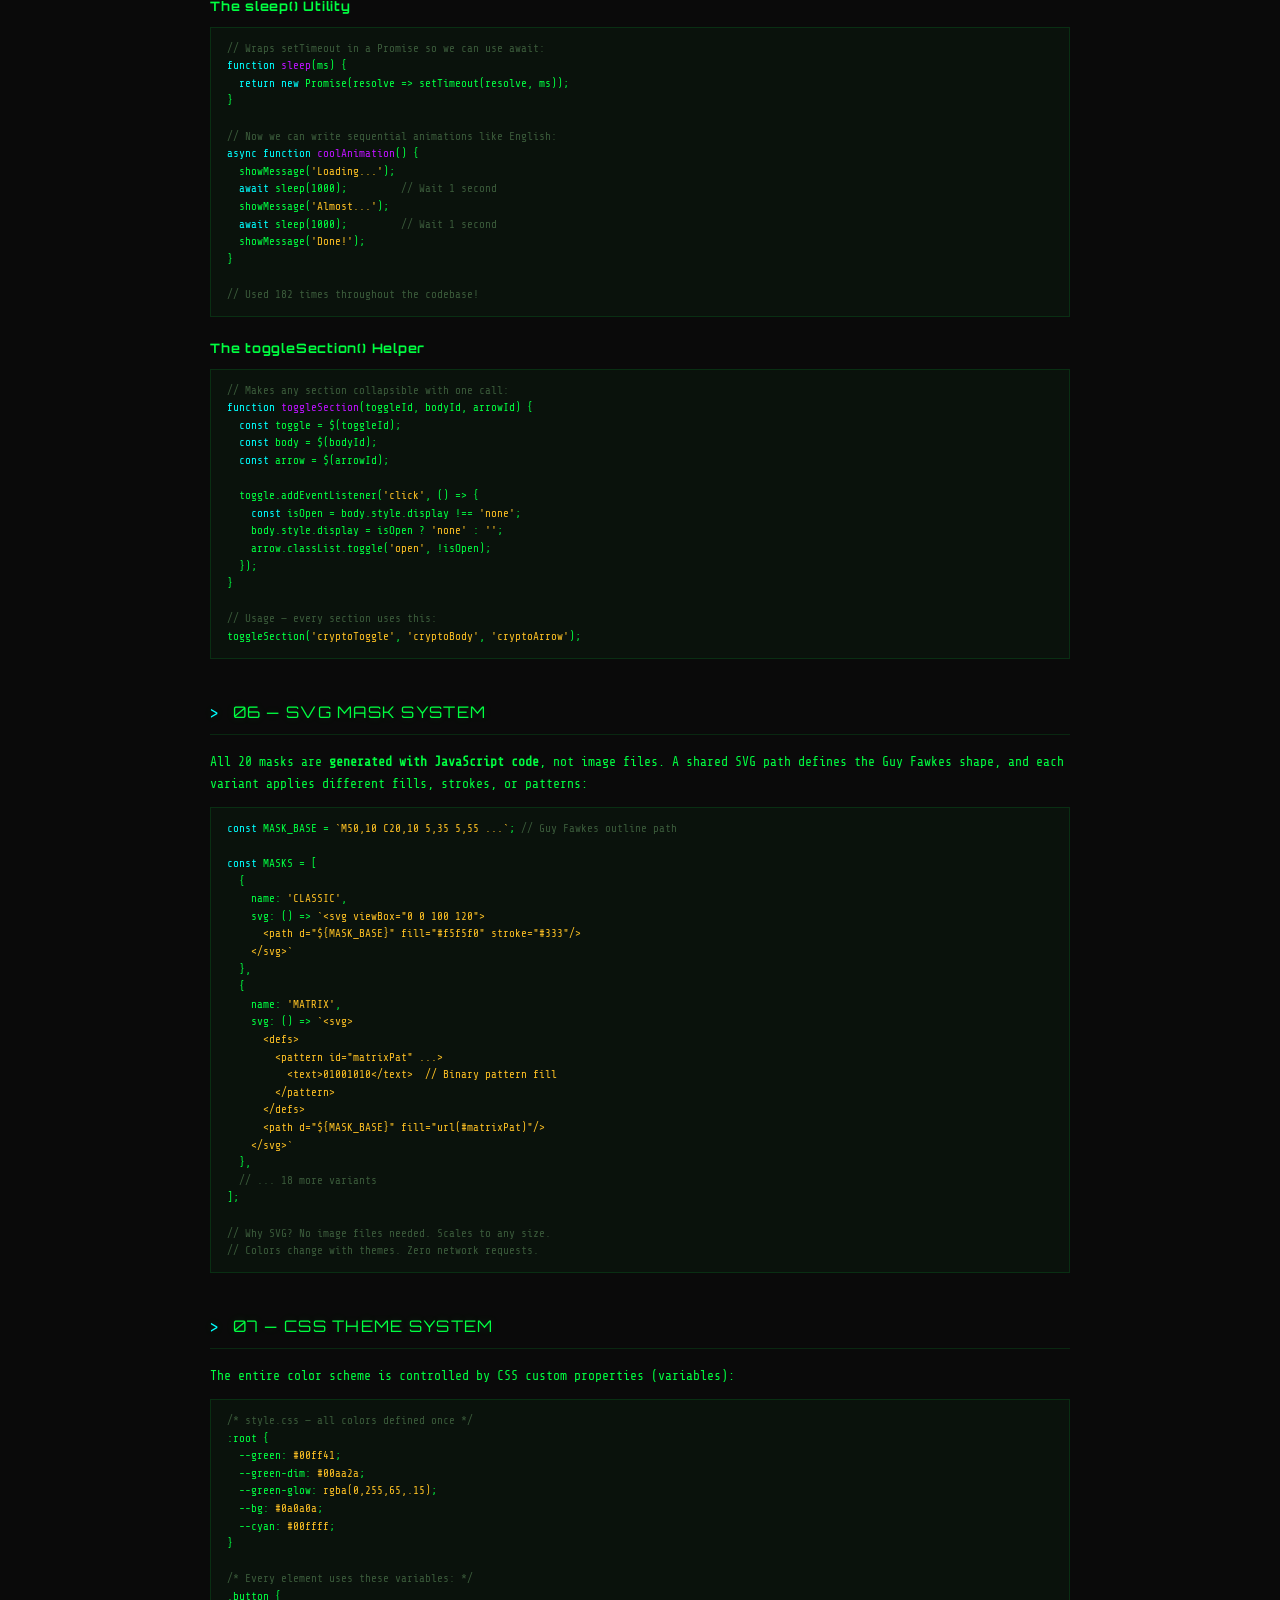
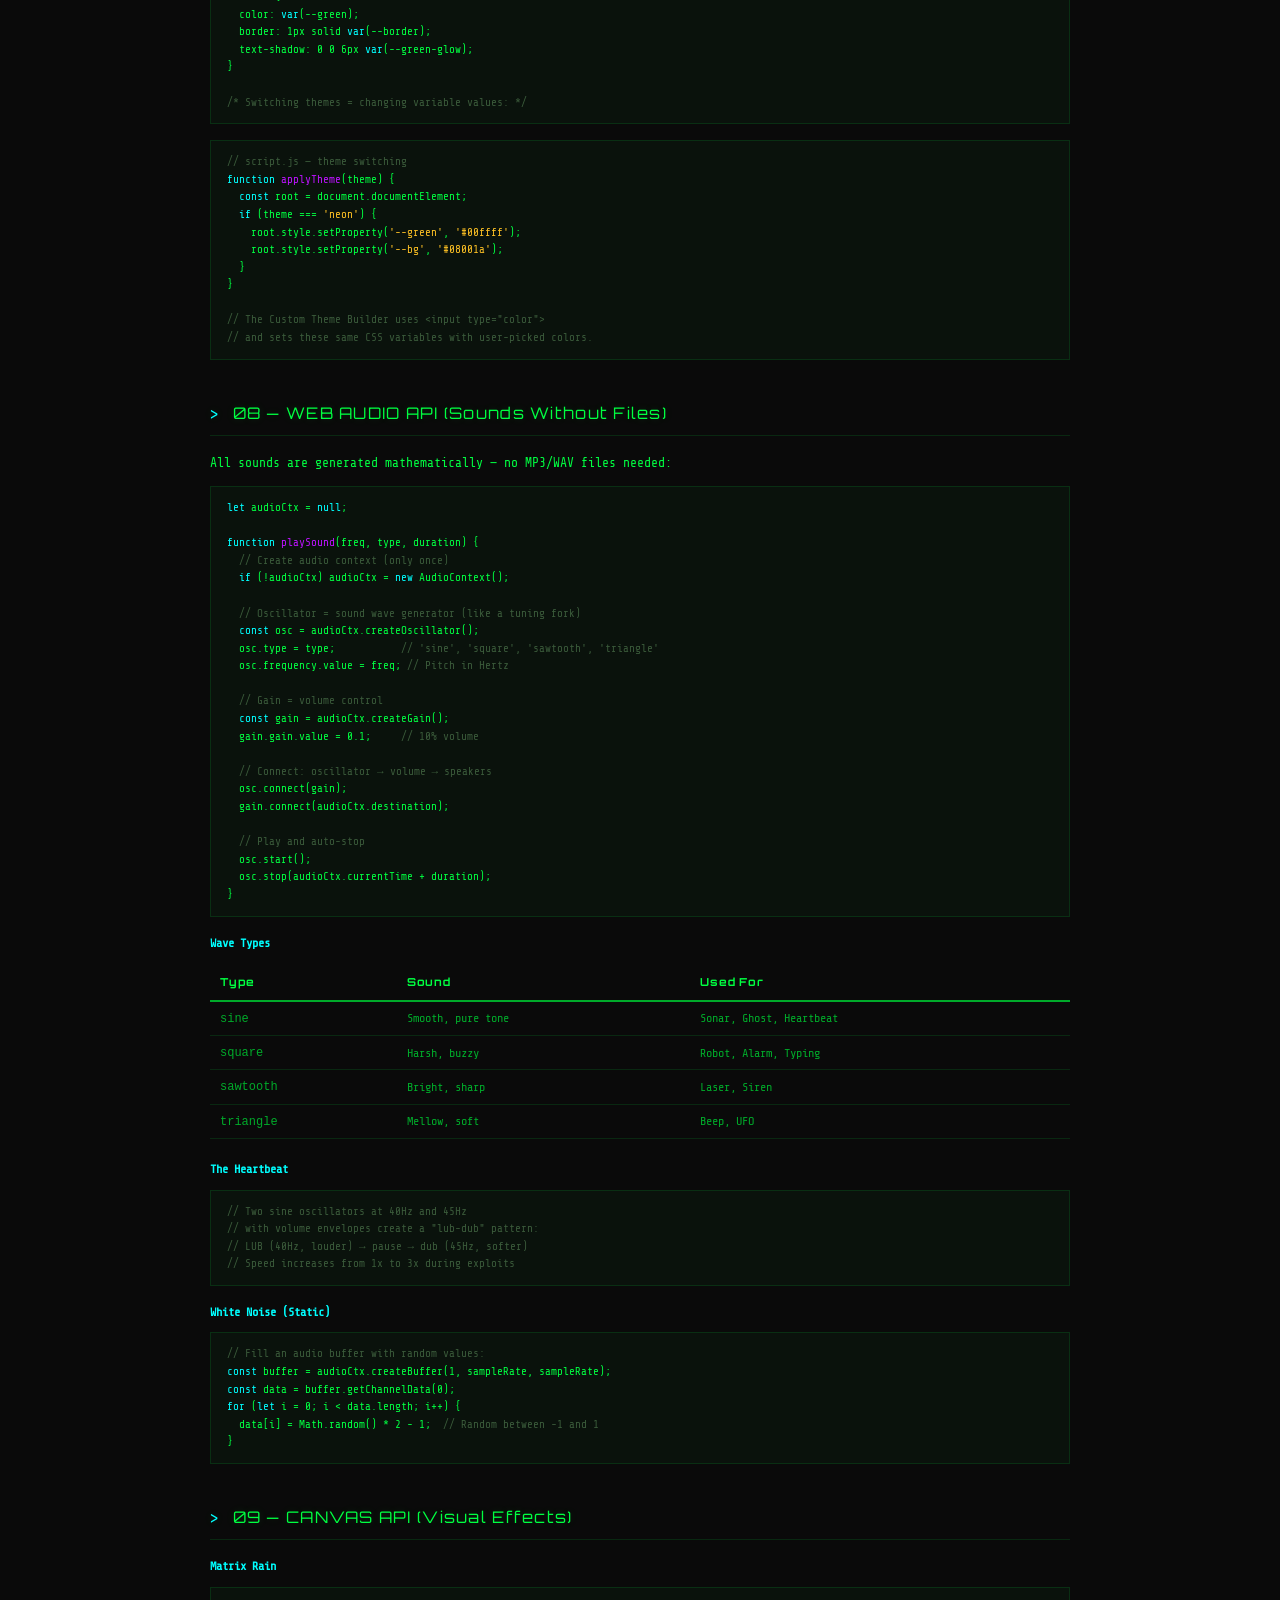
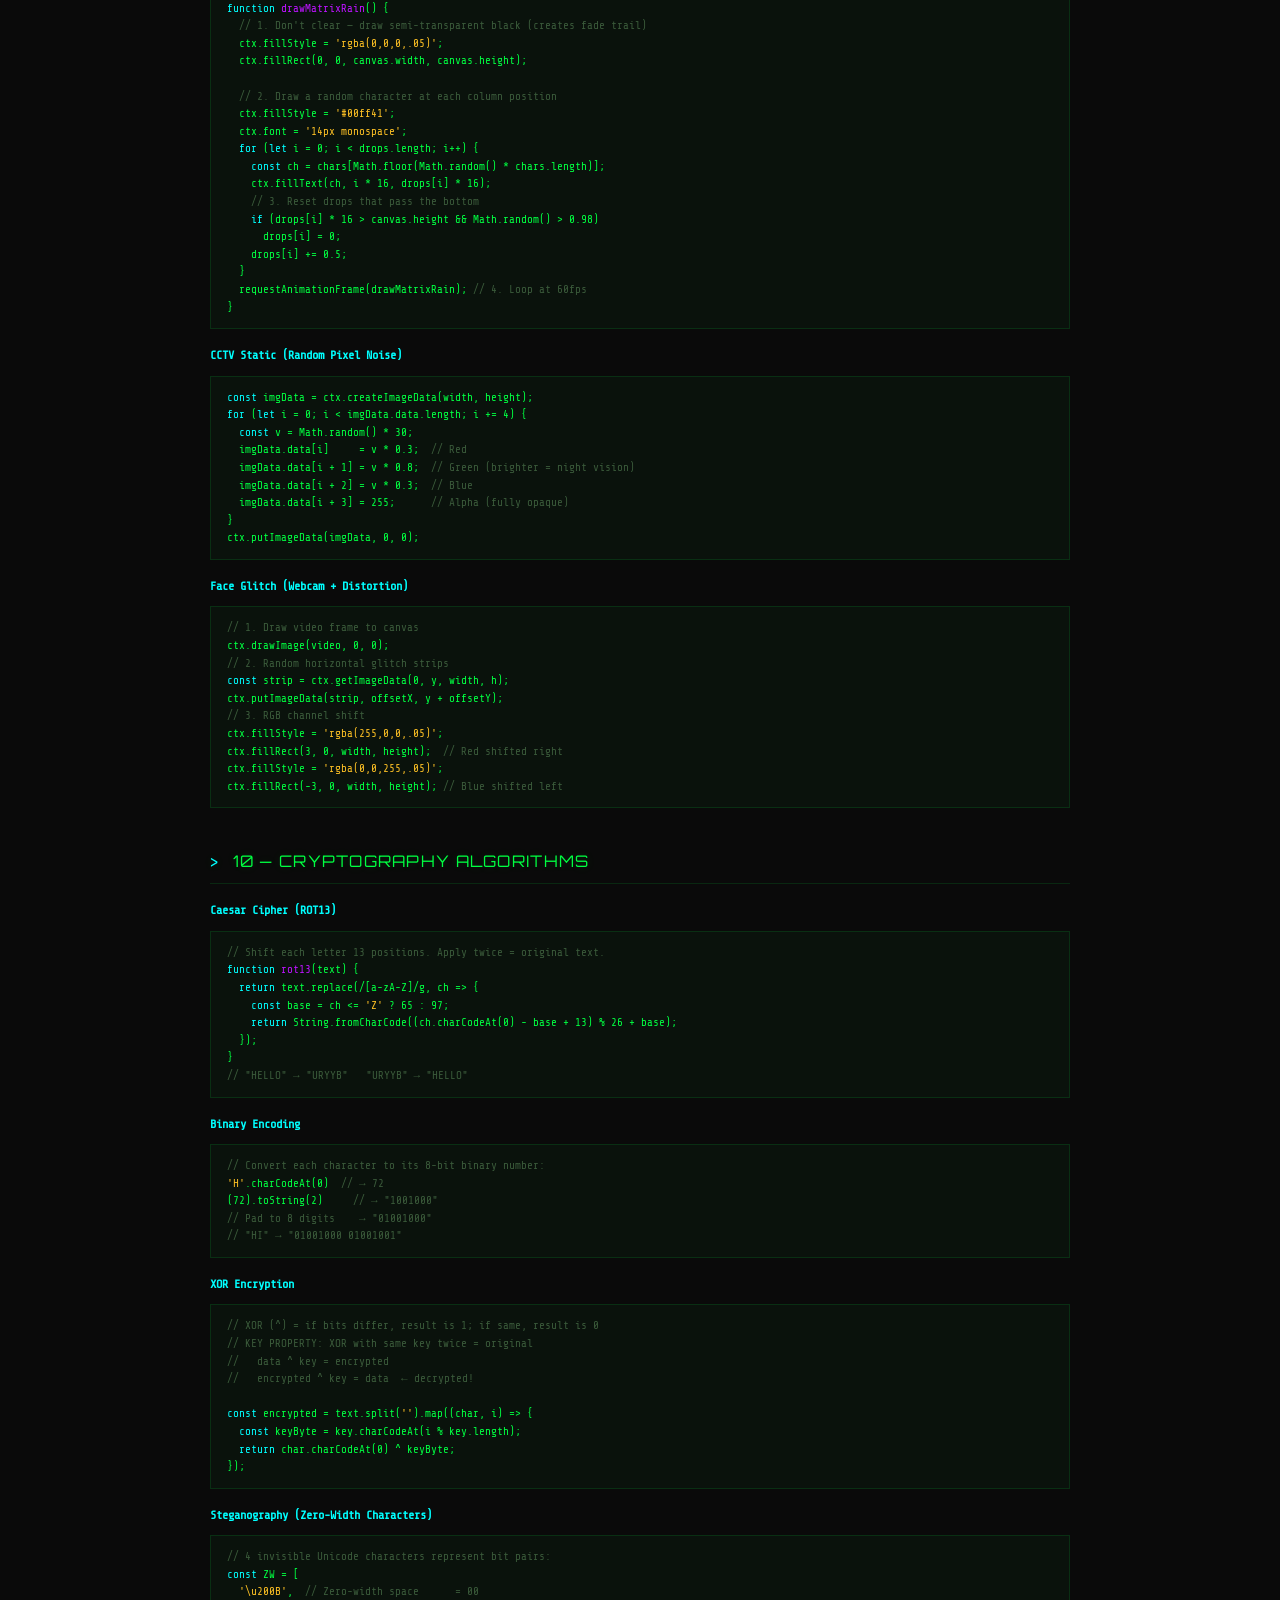
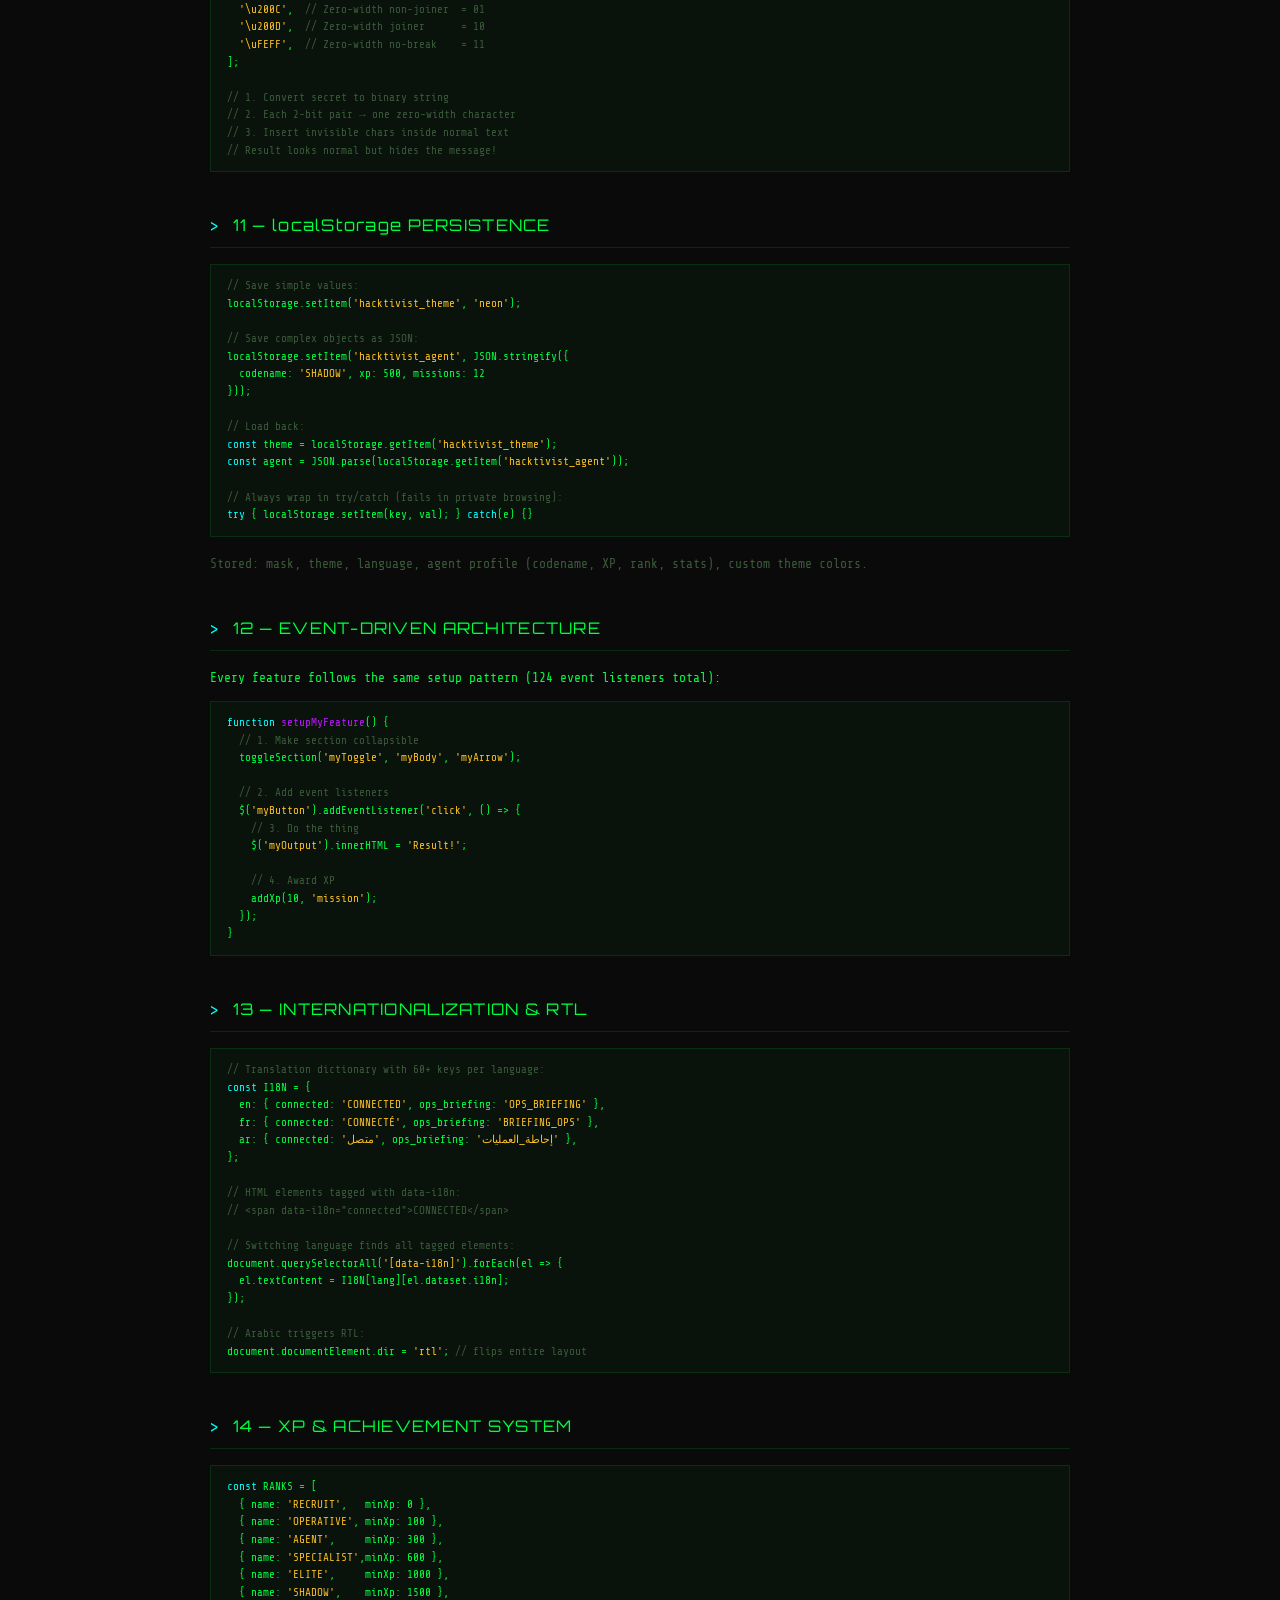
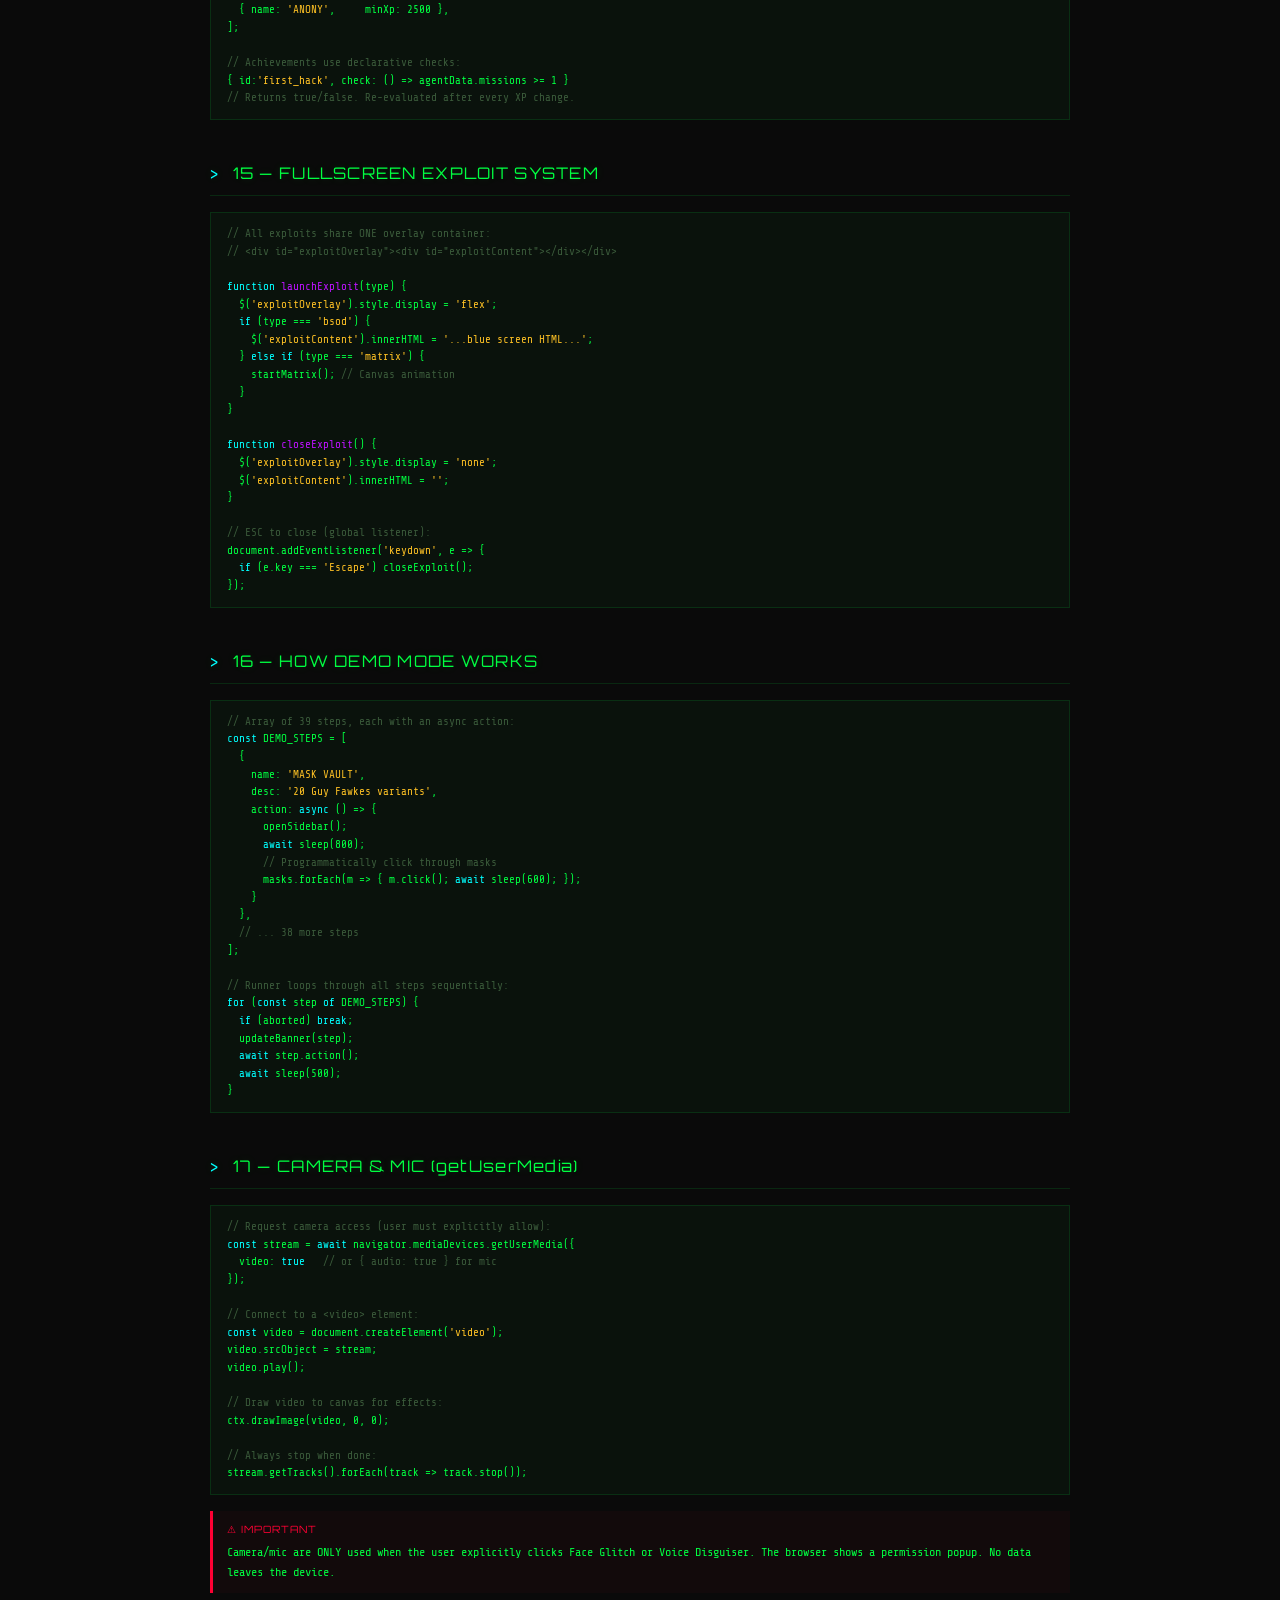
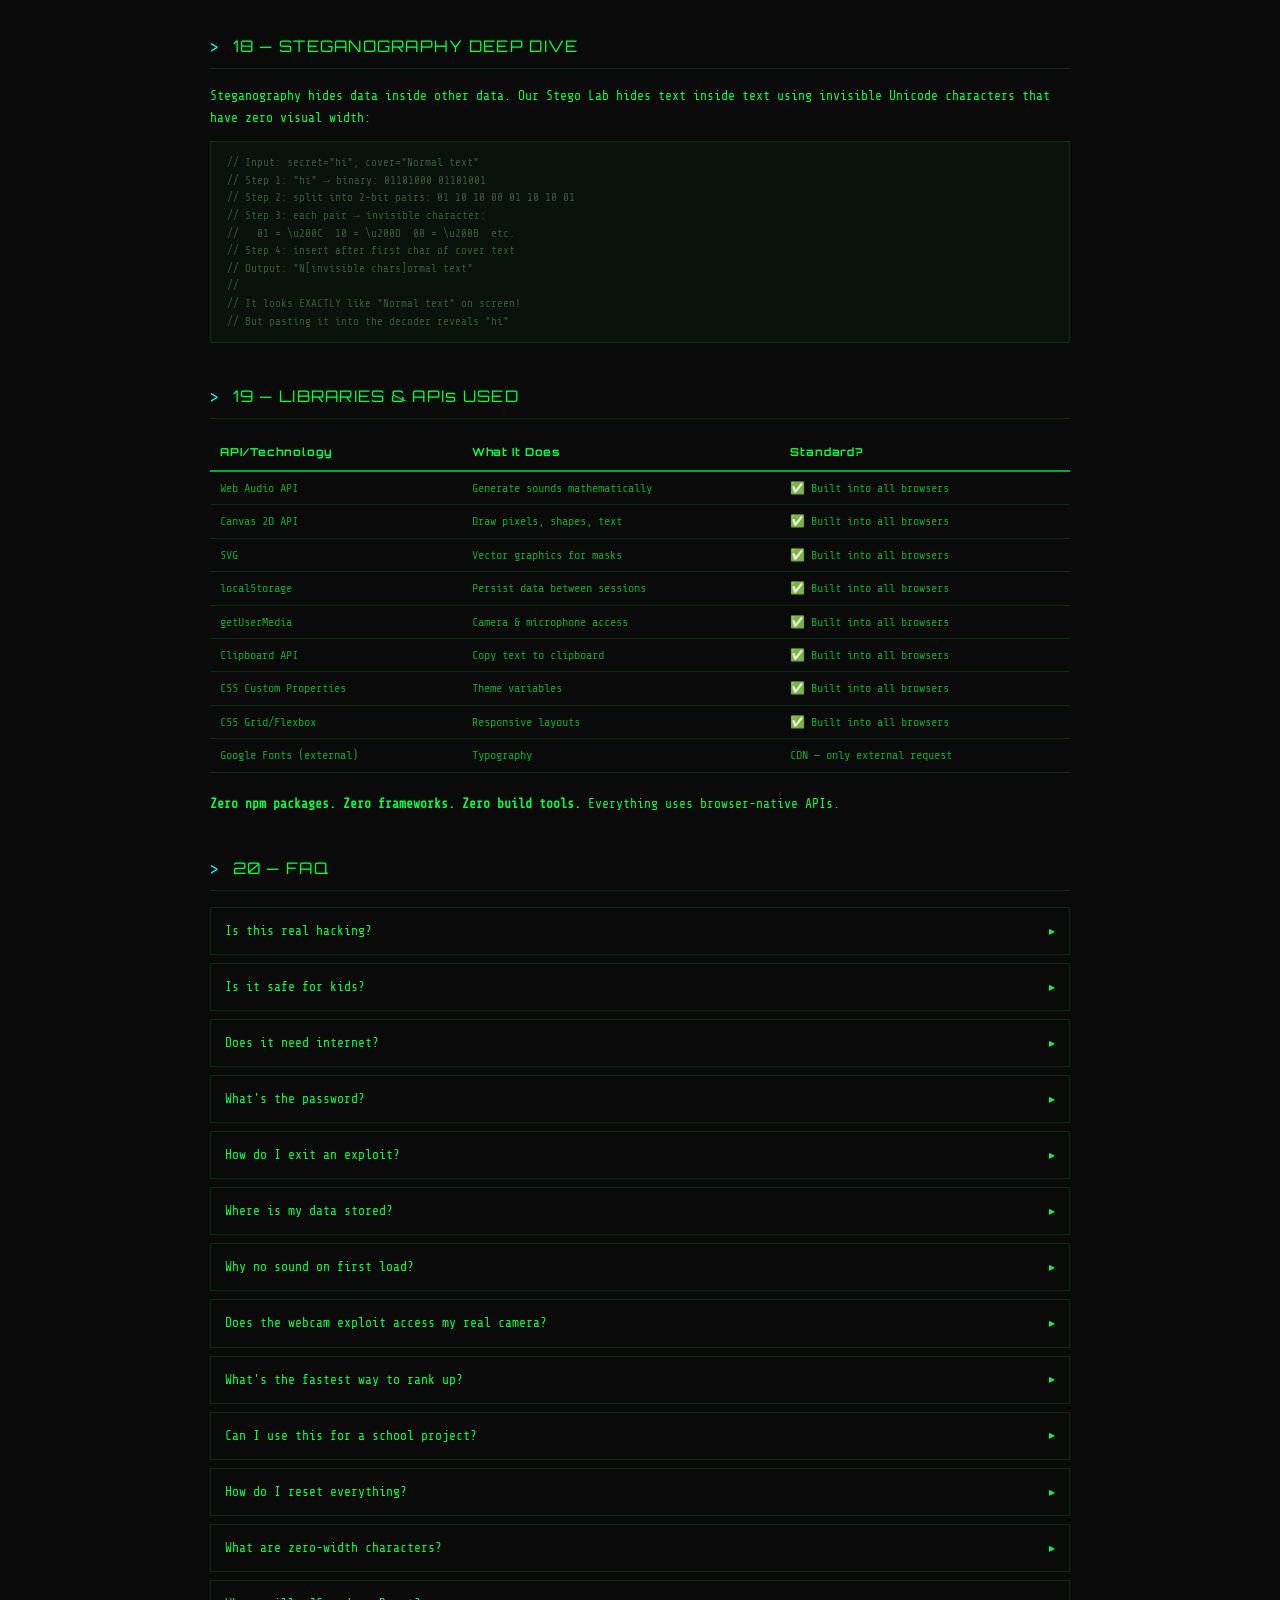
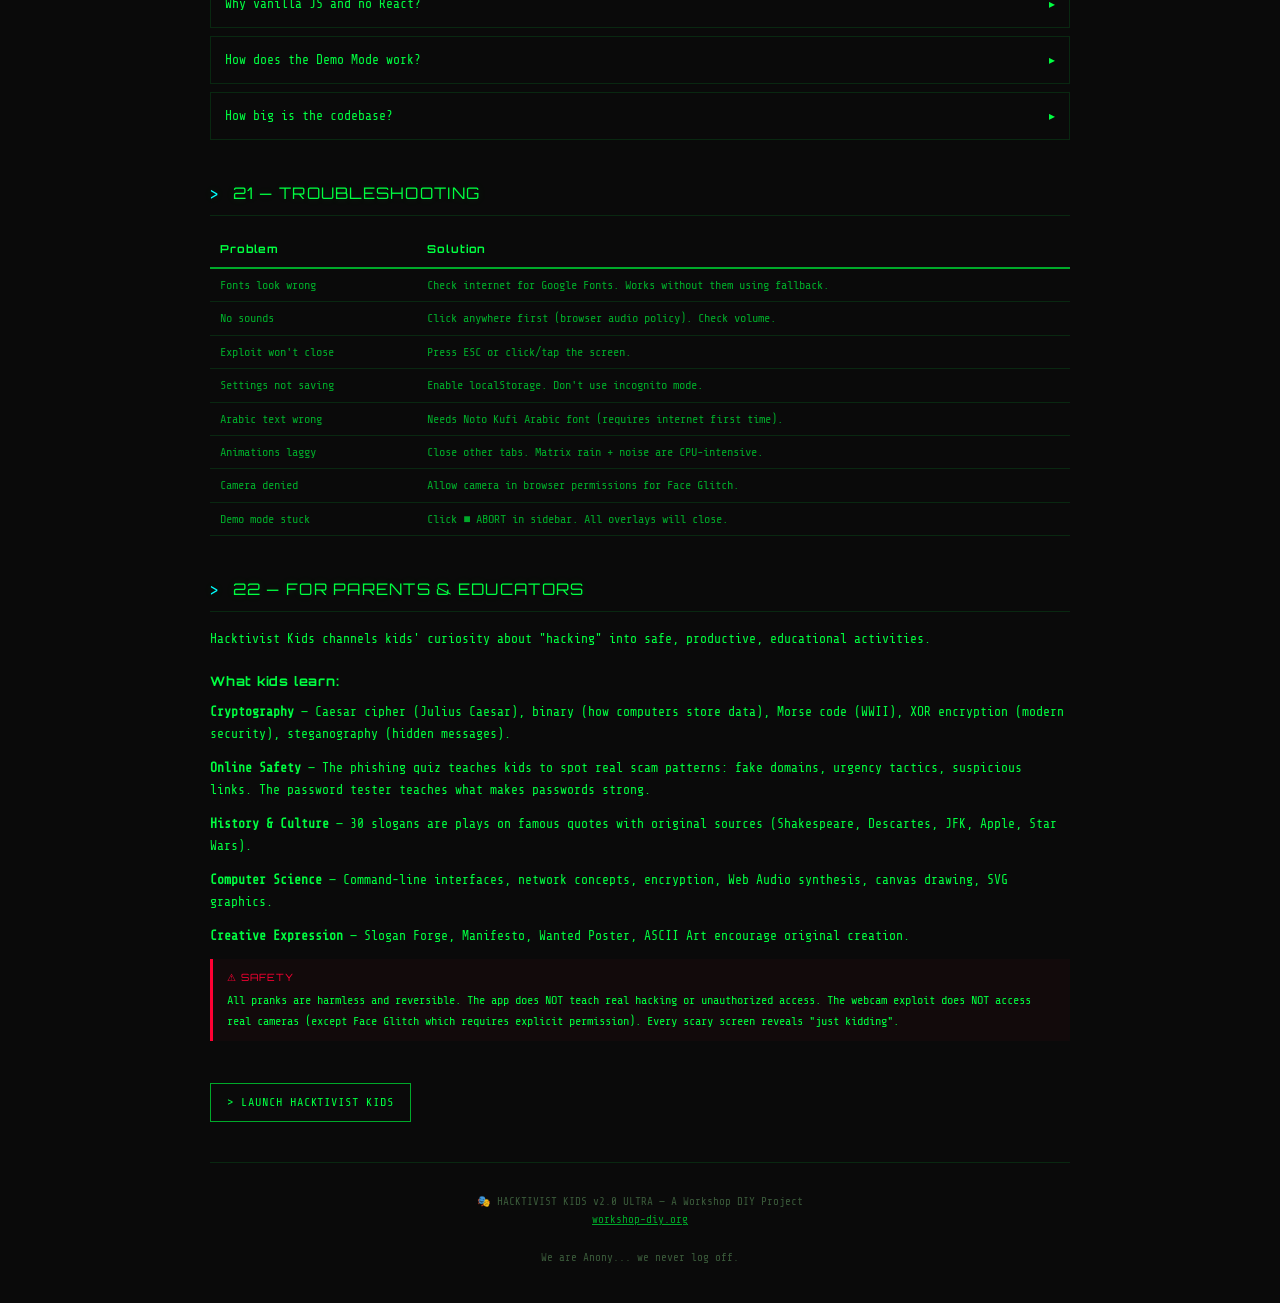
<file: howto.html>
<!DOCTYPE html>
<html lang="en">
<head>
  <meta charset="UTF-8"/>
  <meta name="viewport" content="width=device-width, initial-scale=1.0"/>
  <title>HACKTIVIST KIDS — How-To, FAQ &amp; Code Guide</title>
  <link href="https://fonts.googleapis.com/css2?family=Share+Tech+Mono&family=Orbitron:wght@500;700;900&display=swap" rel="stylesheet"/>
  <style>
    :root{--bg:#0a0a0a;--green:#00ff41;--green-dim:#00aa2a;--green-glow:rgba(0,255,65,.15);--cyan:#00ffff;--red:#ff0033;--muted:#3a5a3a;--border:rgba(0,255,65,.12);--font-mono:'Share Tech Mono','Courier New',monospace;--font-title:'Orbitron','Share Tech Mono',monospace;}
    *,*::before,*::after{box-sizing:border-box;margin:0;padding:0;}
    body{min-height:100vh;background:var(--bg);color:var(--green);font-family:var(--font-mono);font-size:14px;line-height:1.7;padding:20px;}
    ::selection{background:var(--green);color:var(--bg);}
    ::-webkit-scrollbar{width:4px;}::-webkit-scrollbar-track{background:var(--bg);}::-webkit-scrollbar-thumb{background:var(--green-dim);}
    .container{max-width:860px;margin:0 auto;}
    .doc-header{text-align:center;padding:40px 0 30px;border-bottom:1px solid var(--border);margin-bottom:30px;}
    .doc-title{font-family:var(--font-title);font-size:clamp(1.4rem,4vw,2.2rem);letter-spacing:.1em;color:var(--green);text-shadow:0 0 15px var(--green-glow);margin-bottom:8px;}
    .doc-subtitle{font-size:12px;color:var(--muted);letter-spacing:.15em;text-transform:uppercase;}
    .doc-version{font-size:10px;color:var(--muted);margin-top:8px;}
    .doc-nav{border:1px solid var(--border);background:rgba(0,255,65,.02);padding:16px;margin-bottom:30px;}
    .doc-nav-title{font-family:var(--font-title);font-size:12px;letter-spacing:.1em;color:var(--green);margin-bottom:10px;}
    .doc-nav a{display:block;color:var(--green-dim);text-decoration:none;font-size:12px;padding:3px 0 3px 16px;border-left:1px solid var(--border);transition:all .2s;}
    .doc-nav a:hover{color:var(--green);border-left-color:var(--green);text-shadow:0 0 6px var(--green-glow);}
    .doc-nav .nav-group{color:var(--cyan);font-family:var(--font-title);font-size:10px;letter-spacing:.1em;margin-top:8px;margin-bottom:4px;padding-left:16px;}
    .doc-section{margin-bottom:40px;}
    .section-title{font-family:var(--font-title);font-size:16px;letter-spacing:.08em;color:var(--green);text-shadow:0 0 8px var(--green-glow);margin-bottom:16px;padding-bottom:8px;border-bottom:1px solid var(--border);}
    .section-title .prompt{color:var(--cyan);margin-right:8px;}
    h3{font-family:var(--font-title);font-size:13px;color:var(--green);letter-spacing:.06em;margin:20px 0 8px;}
    h4{font-size:12px;color:var(--cyan);margin:16px 0 6px;}
    p{margin-bottom:12px;color:var(--green);font-size:13px;}
    .dim{color:var(--muted);}
    .code{background:rgba(0,255,65,.03);border:1px solid var(--border);padding:12px 16px;font-size:11px;margin:10px 0 16px;color:var(--green);overflow-x:auto;line-height:1.6;white-space:pre-wrap;tab-size:2;}
    .code .comment{color:var(--muted);}
    .code .kw{color:var(--cyan);}
    .code .str{color:#fbbf24;}
    .code .fn{color:#bc13fe;}
    kbd{background:rgba(0,255,65,.08);border:1px solid var(--green-dim);color:var(--green);padding:1px 6px;font-size:11px;border-radius:2px;font-family:var(--font-mono);}
    .faq-item{border:1px solid var(--border);margin-bottom:8px;}
    .faq-q{padding:12px 14px;cursor:pointer;display:flex;justify-content:space-between;align-items:center;transition:background .2s;font-size:13px;}
    .faq-q:hover{background:rgba(0,255,65,.03);}
    .faq-q .arrow{color:var(--green);transition:transform .2s;font-size:12px;}
    .faq-q.open .arrow{transform:rotate(90deg);}
    .faq-a{display:none;padding:12px 14px;border-top:1px solid var(--border);font-size:12px;color:var(--green-dim);line-height:1.7;}
    .faq-a.open{display:block;}
    table{width:100%;border-collapse:collapse;margin:12px 0 20px;font-size:12px;}
    th{text-align:left;padding:8px 10px;border-bottom:2px solid var(--green-dim);color:var(--green);font-family:var(--font-title);font-size:11px;letter-spacing:.08em;}
    td{padding:6px 10px;border-bottom:1px solid var(--border);color:var(--green-dim);}
    tr:hover td{background:rgba(0,255,65,.02);}
    .tip{border-left:3px solid var(--cyan);background:rgba(0,255,255,.03);padding:10px 14px;margin:12px 0;font-size:12px;}
    .tip-label{color:var(--cyan);font-family:var(--font-title);font-size:10px;letter-spacing:.1em;margin-bottom:4px;}
    .warning{border-left-color:var(--red);background:rgba(255,0,51,.03);}
    .warning .tip-label{color:var(--red);}
    .back-link{display:inline-block;margin-top:30px;padding:8px 16px;border:1px solid var(--green-dim);color:var(--green);text-decoration:none;font-size:12px;letter-spacing:.08em;transition:all .2s;}
    .back-link:hover{background:rgba(0,255,65,.06);box-shadow:0 0 12px var(--green-glow);}
    .doc-footer{text-align:center;padding:30px 0 20px;border-top:1px solid var(--border);margin-top:40px;font-size:11px;color:var(--muted);}
    .diagram{background:rgba(0,255,65,.02);border:1px solid var(--border);padding:14px;margin:12px 0;font-size:11px;white-space:pre;line-height:1.4;overflow-x:auto;}
    @media(max-width:600px){body{padding:12px;}.doc-title{font-size:1.2rem;}.code{font-size:10px;}}
  </style>
</head>
<body>
<div class="container">

  <div class="doc-header">
    <div class="doc-title">HACKTIVIST KIDS</div>
    <div class="doc-subtitle">How-To Guide &bull; Code Explained &bull; FAQ</div>
    <div class="doc-version">v2.0 ULTRA — A Workshop DIY Project</div>
  </div>

  <!-- NAV -->
  <div class="doc-nav">
    <div class="doc-nav-title">&gt; TABLE_OF_CONTENTS</div>
    <div class="nav-group">GETTING STARTED</div>
    <a href="#start">01 — Quick Start &amp; Password</a>
    <a href="#features">02 — All 61 Features</a>
    <a href="#demo">03 — Demo Mode</a>
    <div class="nav-group">HOW THE CODE WORKS</div>
    <a href="#architecture">04 — Architecture &amp; Boot Flow</a>
    <a href="#patterns">05 — Core Code Patterns</a>
    <a href="#svg-masks">06 — SVG Mask System</a>
    <a href="#themes">07 — CSS Theme System</a>
    <a href="#webaudio">08 — Web Audio API (Sounds)</a>
    <a href="#canvas">09 — Canvas API (Visual Effects)</a>
    <a href="#crypto-code">10 — Cryptography Algorithms</a>
    <a href="#storage">11 — localStorage Persistence</a>
    <a href="#events">12 — Event-Driven Architecture</a>
    <a href="#i18n">13 — Internationalization &amp; RTL</a>
    <a href="#xp">14 — XP &amp; Achievement System</a>
    <a href="#exploits">15 — Fullscreen Exploit System</a>
    <a href="#demo-code">16 — How Demo Mode Works</a>
    <a href="#webcam">17 — Camera &amp; Mic (getUserMedia)</a>
    <a href="#stego-code">18 — Steganography Deep Dive</a>
    <div class="nav-group">REFERENCE</div>
    <a href="#libs">19 — Libraries &amp; APIs Used</a>
    <a href="#faq">20 — FAQ (15 Questions)</a>
    <a href="#troubleshooting">21 — Troubleshooting</a>
    <a href="#parents">22 — For Parents &amp; Educators</a>
  </div>

  <!-- 01 START -->
  <div class="doc-section" id="start">
    <div class="section-title"><span class="prompt">&gt;</span> 01 — QUICK START &amp; PASSWORD</div>
    <p>Download all files into one folder. Open <kbd>index.html</kbd> in Chrome, Firefox, Safari, or Edge. That's it — no server, no install, no internet required (after fonts load).</p>
    <h3>The Password</h3>
    <div class="code"><span class="comment">// The password is always:</span>
<span class="str">anony</span>  <span class="comment">// 5 letters, lowercase</span>

<span class="comment">// After 3 wrong attempts, a bigger hint appears</span>
<span class="comment">// The password screen uses typewriter effect (async/await)</span></div>
    <div class="tip"><div class="tip-label">PRO TIP</div>Run the DEMO MODE from the sidebar to see every feature automatically. Takes ~4 minutes.</div>
  </div>

  <!-- 02 FEATURES -->
  <div class="doc-section" id="features">
    <div class="section-title"><span class="prompt">&gt;</span> 02 — ALL 61 FEATURES</div>
    <table>
      <tr><th>Category</th><th>Features</th><th>Count</th></tr>
      <tr><td>Core Experience</td><td>Splash, password, boot, 20 masks, 90 slogans, forge</td><td>6</td></tr>
      <tr><td>Themes</td><td>Terminal, Neon Ops, Red Team, Light, Custom Builder</td><td>5</td></tr>
      <tr><td>Interactive Sections</td><td>OPS, Exploits, Payload, Signals, Crypto, Terminal, Net Scanner, File Encrypt, Stego, IP, Password Test, ASCII Art</td><td>12</td></tr>
      <tr><td>Social &amp; Sharing</td><td>QR Forge, Agent Badge, Share Exploit, Dead Drop, Wanted Poster, Agent Chat</td><td>6</td></tr>
      <tr><td>Fullscreen Exploits</td><td>BSOD, Matrix, Fake Hack, Virus, Glitch TV, Anon Msg, Webcam, Countdown, Takeover, Boot Virus, Ransomware, Sys32 Delete, Screen Crack</td><td>13</td></tr>
      <tr><td>Immersive Screens</td><td>CCTV 4-cam, Drone Sim, Face Glitch, Satellite, Fake Desktop</td><td>5</td></tr>
      <tr><td>Atmosphere</td><td>Matrix rain BG, typing sounds, heartbeat, glitch transitions, news ticker</td><td>5</td></tr>
      <tr><td>Gamification</td><td>Agent Profile, 7 ranks, 20 achievements, Prank Battle, Dead Man's Switch</td><td>5</td></tr>
      <tr><td>Meta</td><td>Konami Code, 3 languages + RTL, Ambient Mode, Demo Mode</td><td>4</td></tr>
    </table>
    <p class="dim">Total: 61 distinct features in 341KB.</p>
  </div>

  <!-- 03 DEMO -->
  <div class="doc-section" id="demo">
    <div class="section-title"><span class="prompt">&gt;</span> 03 — DEMO MODE</div>
    <p>Open sidebar → scroll to DEMO_MODE → click ▶ RUN DEMO. A persistent top banner shows the current feature, description, and progress counter.</p>
    <p>The demo walks through <strong>39 steps</strong> automatically: masks, themes, languages, every section, every exploit, terminal commands, crypto demos, chat, and more. Takes ~4 minutes.</p>
    <p>Click ■ ABORT anytime. All overlays clean up automatically.</p>
  </div>

  <!-- 04 ARCHITECTURE -->
  <div class="doc-section" id="architecture">
    <div class="section-title"><span class="prompt">&gt;</span> 04 — ARCHITECTURE &amp; BOOT FLOW</div>
    <p>The app is one HTML page with progressive enhancement. JavaScript handles all interactivity.</p>
    <div class="diagram">runSplashScreen()        ← SVG logo animation (3.5s)
    ↓
runPasswordScreen()      ← Typewriter text + password input
    ↓                       (password = "anony")
runBootSequence()        ← Fake hacker boot text
    ↓
initApp()                ← Calls 53 setup functions
    ↓
User interacts           ← 124 event listeners respond</div>
    <h3>initApp() — The Brain</h3>
    <p>This single function wires up the entire application:</p>
    <div class="code"><span class="kw">function</span> <span class="fn">initApp</span>() {
  setupSidebar();       <span class="comment">// Sidebar toggle</span>
  setupForge();         <span class="comment">// Slogan creator</span>
  setupTheme();         <span class="comment">// 4 themes</span>
  setupLanguage();      <span class="comment">// EN/FR/AR</span>
  setupOps();           <span class="comment">// Prank missions</span>
  setupExploits();      <span class="comment">// Screen exploits</span>
  setupPayload();       <span class="comment">// Prank spinner</span>
  setupSignals();       <span class="comment">// Sound effects</span>
  setupCrypto();        <span class="comment">// Ciphers</span>
  setupAgent();         <span class="comment">// XP system</span>
  setupTerminal();      <span class="comment">// Fake CLI</span>
  setupNetworkScan();   <span class="comment">// Fake network scan</span>
  setupEncryptor();     <span class="comment">// File encrypt</span>
  setupManifesto();     <span class="comment">// Broadcast</span>
  setupKonami();        <span class="comment">// Easter egg</span>
  setupBgRain();        <span class="comment">// Matrix background</span>
  setupTypingSounds();  <span class="comment">// Keyboard clacks</span>
  setupHeartbeat();     <span class="comment">// Bass pulse</span>
  <span class="comment">// ... 35 more setup calls</span>
  setupDemo();          <span class="comment">// Demo mode</span>
  startRotation();      <span class="comment">// Begin slogan cycling</span>
}</div>
    <p class="dim">Every setup function follows the same pattern: get DOM elements → add event listeners → connect to XP system.</p>
  </div>

  <!-- 05 PATTERNS -->
  <div class="doc-section" id="patterns">
    <div class="section-title"><span class="prompt">&gt;</span> 05 — CORE CODE PATTERNS</div>

    <h3>The $() Shorthand</h3>
    <div class="code"><span class="comment">// Instead of writing this every time:</span>
<span class="kw">document</span>.getElementById(<span class="str">'myButton'</span>)

<span class="comment">// We write this:</span>
<span class="kw">function</span> <span class="fn">$</span>(id) { <span class="kw">return</span> document.getElementById(id); }
$(<span class="str">'myButton'</span>)  <span class="comment">// Same thing, much shorter</span></div>

    <h3>The sleep() Utility</h3>
    <div class="code"><span class="comment">// Wraps setTimeout in a Promise so we can use await:</span>
<span class="kw">function</span> <span class="fn">sleep</span>(ms) {
  <span class="kw">return new</span> Promise(resolve => setTimeout(resolve, ms));
}

<span class="comment">// Now we can write sequential animations like English:</span>
<span class="kw">async function</span> <span class="fn">coolAnimation</span>() {
  showMessage(<span class="str">'Loading...'</span>);
  <span class="kw">await</span> sleep(1000);         <span class="comment">// Wait 1 second</span>
  showMessage(<span class="str">'Almost...'</span>);
  <span class="kw">await</span> sleep(1000);         <span class="comment">// Wait 1 second</span>
  showMessage(<span class="str">'Done!'</span>);
}

<span class="comment">// Used 182 times throughout the codebase!</span></div>

    <h3>The toggleSection() Helper</h3>
    <div class="code"><span class="comment">// Makes any section collapsible with one call:</span>
<span class="kw">function</span> <span class="fn">toggleSection</span>(toggleId, bodyId, arrowId) {
  <span class="kw">const</span> toggle = $(toggleId);
  <span class="kw">const</span> body = $(bodyId);
  <span class="kw">const</span> arrow = $(arrowId);

  toggle.addEventListener(<span class="str">'click'</span>, () => {
    <span class="kw">const</span> isOpen = body.style.display !== <span class="str">'none'</span>;
    body.style.display = isOpen ? <span class="str">'none'</span> : <span class="str">''</span>;
    arrow.classList.toggle(<span class="str">'open'</span>, !isOpen);
  });
}

<span class="comment">// Usage — every section uses this:</span>
toggleSection(<span class="str">'cryptoToggle'</span>, <span class="str">'cryptoBody'</span>, <span class="str">'cryptoArrow'</span>);</div>
  </div>

  <!-- 06 SVG MASKS -->
  <div class="doc-section" id="svg-masks">
    <div class="section-title"><span class="prompt">&gt;</span> 06 — SVG MASK SYSTEM</div>
    <p>All 20 masks are <strong>generated with JavaScript code</strong>, not image files. A shared SVG path defines the Guy Fawkes shape, and each variant applies different fills, strokes, or patterns:</p>
    <div class="code"><span class="kw">const</span> MASK_BASE = <span class="str">`M50,10 C20,10 5,35 5,55 ...`</span>; <span class="comment">// Guy Fawkes outline path</span>

<span class="kw">const</span> MASKS = [
  {
    name: <span class="str">'CLASSIC'</span>,
    svg: () => <span class="str">`&lt;svg viewBox="0 0 100 120"&gt;
      &lt;path d="${MASK_BASE}" fill="#f5f5f0" stroke="#333"/&gt;
    &lt;/svg&gt;`</span>
  },
  {
    name: <span class="str">'MATRIX'</span>,
    svg: () => <span class="str">`&lt;svg&gt;
      &lt;defs&gt;
        &lt;pattern id="matrixPat" ...&gt;
          &lt;text&gt;01001010&lt;/text&gt;  // Binary pattern fill
        &lt;/pattern&gt;
      &lt;/defs&gt;
      &lt;path d="${MASK_BASE}" fill="url(#matrixPat)"/&gt;
    &lt;/svg&gt;`</span>
  },
  <span class="comment">// ... 18 more variants</span>
];

<span class="comment">// Why SVG? No image files needed. Scales to any size.</span>
<span class="comment">// Colors change with themes. Zero network requests.</span></div>
  </div>

  <!-- 07 THEMES -->
  <div class="doc-section" id="themes">
    <div class="section-title"><span class="prompt">&gt;</span> 07 — CSS THEME SYSTEM</div>
    <p>The entire color scheme is controlled by CSS custom properties (variables):</p>
    <div class="code"><span class="comment">/* style.css — all colors defined once */</span>
:root {
  --green: <span class="str">#00ff41</span>;
  --green-dim: <span class="str">#00aa2a</span>;
  --green-glow: <span class="str">rgba(0,255,65,.15)</span>;
  --bg: <span class="str">#0a0a0a</span>;
  --cyan: <span class="str">#00ffff</span>;
}

<span class="comment">/* Every element uses these variables: */</span>
.button {
  color: <span class="kw">var</span>(--green);
  border: 1px solid <span class="kw">var</span>(--border);
  text-shadow: 0 0 6px <span class="kw">var</span>(--green-glow);
}

<span class="comment">/* Switching themes = changing variable values: */</span></div>
    <div class="code"><span class="comment">// script.js — theme switching</span>
<span class="kw">function</span> <span class="fn">applyTheme</span>(theme) {
  <span class="kw">const</span> root = document.documentElement;
  <span class="kw">if</span> (theme === <span class="str">'neon'</span>) {
    root.style.setProperty(<span class="str">'--green'</span>, <span class="str">'#00ffff'</span>);
    root.style.setProperty(<span class="str">'--bg'</span>, <span class="str">'#08001a'</span>);
  }
}

<span class="comment">// The Custom Theme Builder uses &lt;input type="color"&gt;</span>
<span class="comment">// and sets these same CSS variables with user-picked colors.</span></div>
  </div>

  <!-- 08 WEB AUDIO -->
  <div class="doc-section" id="webaudio">
    <div class="section-title"><span class="prompt">&gt;</span> 08 — WEB AUDIO API (Sounds Without Files)</div>
    <p>All sounds are generated mathematically — no MP3/WAV files needed:</p>
    <div class="code"><span class="kw">let</span> audioCtx = <span class="kw">null</span>;

<span class="kw">function</span> <span class="fn">playSound</span>(freq, type, duration) {
  <span class="comment">// Create audio context (only once)</span>
  <span class="kw">if</span> (!audioCtx) audioCtx = <span class="kw">new</span> AudioContext();

  <span class="comment">// Oscillator = sound wave generator (like a tuning fork)</span>
  <span class="kw">const</span> osc = audioCtx.createOscillator();
  osc.type = type;           <span class="comment">// 'sine', 'square', 'sawtooth', 'triangle'</span>
  osc.frequency.value = freq; <span class="comment">// Pitch in Hertz</span>

  <span class="comment">// Gain = volume control</span>
  <span class="kw">const</span> gain = audioCtx.createGain();
  gain.gain.value = 0.1;     <span class="comment">// 10% volume</span>

  <span class="comment">// Connect: oscillator → volume → speakers</span>
  osc.connect(gain);
  gain.connect(audioCtx.destination);

  <span class="comment">// Play and auto-stop</span>
  osc.start();
  osc.stop(audioCtx.currentTime + duration);
}</div>
    <h4>Wave Types</h4>
    <table>
      <tr><th>Type</th><th>Sound</th><th>Used For</th></tr>
      <tr><td><code>sine</code></td><td>Smooth, pure tone</td><td>Sonar, Ghost, Heartbeat</td></tr>
      <tr><td><code>square</code></td><td>Harsh, buzzy</td><td>Robot, Alarm, Typing</td></tr>
      <tr><td><code>sawtooth</code></td><td>Bright, sharp</td><td>Laser, Siren</td></tr>
      <tr><td><code>triangle</code></td><td>Mellow, soft</td><td>Beep, UFO</td></tr>
    </table>
    <h4>The Heartbeat</h4>
    <div class="code"><span class="comment">// Two sine oscillators at 40Hz and 45Hz</span>
<span class="comment">// with volume envelopes create a "lub-dub" pattern:</span>
<span class="comment">// LUB (40Hz, louder) → pause → dub (45Hz, softer)</span>
<span class="comment">// Speed increases from 1x to 3x during exploits</span></div>
    <h4>White Noise (Static)</h4>
    <div class="code"><span class="comment">// Fill an audio buffer with random values:</span>
<span class="kw">const</span> buffer = audioCtx.createBuffer(1, sampleRate, sampleRate);
<span class="kw">const</span> data = buffer.getChannelData(0);
<span class="kw">for</span> (<span class="kw">let</span> i = 0; i &lt; data.length; i++) {
  data[i] = Math.random() * 2 - 1;  <span class="comment">// Random between -1 and 1</span>
}</div>
  </div>

  <!-- 09 CANVAS -->
  <div class="doc-section" id="canvas">
    <div class="section-title"><span class="prompt">&gt;</span> 09 — CANVAS API (Visual Effects)</div>
    <h4>Matrix Rain</h4>
    <div class="code"><span class="kw">function</span> <span class="fn">drawMatrixRain</span>() {
  <span class="comment">// 1. Don't clear — draw semi-transparent black (creates fade trail)</span>
  ctx.fillStyle = <span class="str">'rgba(0,0,0,.05)'</span>;
  ctx.fillRect(0, 0, canvas.width, canvas.height);

  <span class="comment">// 2. Draw a random character at each column position</span>
  ctx.fillStyle = <span class="str">'#00ff41'</span>;
  ctx.font = <span class="str">'14px monospace'</span>;
  <span class="kw">for</span> (<span class="kw">let</span> i = 0; i &lt; drops.length; i++) {
    <span class="kw">const</span> ch = chars[Math.floor(Math.random() * chars.length)];
    ctx.fillText(ch, i * 16, drops[i] * 16);
    <span class="comment">// 3. Reset drops that pass the bottom</span>
    <span class="kw">if</span> (drops[i] * 16 > canvas.height && Math.random() > 0.98)
      drops[i] = 0;
    drops[i] += 0.5;
  }
  requestAnimationFrame(drawMatrixRain); <span class="comment">// 4. Loop at 60fps</span>
}</div>
    <h4>CCTV Static (Random Pixel Noise)</h4>
    <div class="code"><span class="kw">const</span> imgData = ctx.createImageData(width, height);
<span class="kw">for</span> (<span class="kw">let</span> i = 0; i &lt; imgData.data.length; i += 4) {
  <span class="kw">const</span> v = Math.random() * 30;
  imgData.data[i]     = v * 0.3;  <span class="comment">// Red</span>
  imgData.data[i + 1] = v * 0.8;  <span class="comment">// Green (brighter = night vision)</span>
  imgData.data[i + 2] = v * 0.3;  <span class="comment">// Blue</span>
  imgData.data[i + 3] = 255;      <span class="comment">// Alpha (fully opaque)</span>
}
ctx.putImageData(imgData, 0, 0);</div>
    <h4>Face Glitch (Webcam + Distortion)</h4>
    <div class="code"><span class="comment">// 1. Draw video frame to canvas</span>
ctx.drawImage(video, 0, 0);
<span class="comment">// 2. Random horizontal glitch strips</span>
<span class="kw">const</span> strip = ctx.getImageData(0, y, width, h);
ctx.putImageData(strip, offsetX, y + offsetY);
<span class="comment">// 3. RGB channel shift</span>
ctx.fillStyle = <span class="str">'rgba(255,0,0,.05)'</span>;
ctx.fillRect(3, 0, width, height);  <span class="comment">// Red shifted right</span>
ctx.fillStyle = <span class="str">'rgba(0,0,255,.05)'</span>;
ctx.fillRect(-3, 0, width, height); <span class="comment">// Blue shifted left</span></div>
  </div>

  <!-- 10 CRYPTO -->
  <div class="doc-section" id="crypto-code">
    <div class="section-title"><span class="prompt">&gt;</span> 10 — CRYPTOGRAPHY ALGORITHMS</div>

    <h4>Caesar Cipher (ROT13)</h4>
    <div class="code"><span class="comment">// Shift each letter 13 positions. Apply twice = original text.</span>
<span class="kw">function</span> <span class="fn">rot13</span>(text) {
  <span class="kw">return</span> text.replace(/[a-zA-Z]/g, ch => {
    <span class="kw">const</span> base = ch &lt;= <span class="str">'Z'</span> ? 65 : 97;
    <span class="kw">return</span> String.fromCharCode((ch.charCodeAt(0) - base + 13) % 26 + base);
  });
}
<span class="comment">// "HELLO" → "URYYB"   "URYYB" → "HELLO"</span></div>

    <h4>Binary Encoding</h4>
    <div class="code"><span class="comment">// Convert each character to its 8-bit binary number:</span>
<span class="str">'H'</span>.charCodeAt(0)  <span class="comment">// → 72</span>
(72).toString(2)     <span class="comment">// → "1001000"</span>
<span class="comment">// Pad to 8 digits    → "01001000"</span>
<span class="comment">// "HI" → "01001000 01001001"</span></div>

    <h4>XOR Encryption</h4>
    <div class="code"><span class="comment">// XOR (^) = if bits differ, result is 1; if same, result is 0</span>
<span class="comment">// KEY PROPERTY: XOR with same key twice = original</span>
<span class="comment">//   data ^ key = encrypted</span>
<span class="comment">//   encrypted ^ key = data  ← decrypted!</span>

<span class="kw">const</span> encrypted = text.split(<span class="str">''</span>).map((char, i) => {
  <span class="kw">const</span> keyByte = key.charCodeAt(i % key.length);
  <span class="kw">return</span> char.charCodeAt(0) ^ keyByte;
});</div>

    <h4>Steganography (Zero-Width Characters)</h4>
    <div class="code"><span class="comment">// 4 invisible Unicode characters represent bit pairs:</span>
<span class="kw">const</span> ZW = [
  <span class="str">'\u200B'</span>,  <span class="comment">// Zero-width space      = 00</span>
  <span class="str">'\u200C'</span>,  <span class="comment">// Zero-width non-joiner  = 01</span>
  <span class="str">'\u200D'</span>,  <span class="comment">// Zero-width joiner      = 10</span>
  <span class="str">'\uFEFF'</span>,  <span class="comment">// Zero-width no-break    = 11</span>
];

<span class="comment">// 1. Convert secret to binary string</span>
<span class="comment">// 2. Each 2-bit pair → one zero-width character</span>
<span class="comment">// 3. Insert invisible chars inside normal text</span>
<span class="comment">// Result looks normal but hides the message!</span></div>
  </div>

  <!-- 11 STORAGE -->
  <div class="doc-section" id="storage">
    <div class="section-title"><span class="prompt">&gt;</span> 11 — localStorage PERSISTENCE</div>
    <div class="code"><span class="comment">// Save simple values:</span>
localStorage.setItem(<span class="str">'hacktivist_theme'</span>, <span class="str">'neon'</span>);

<span class="comment">// Save complex objects as JSON:</span>
localStorage.setItem(<span class="str">'hacktivist_agent'</span>, JSON.stringify({
  codename: <span class="str">'SHADOW'</span>, xp: 500, missions: 12
}));

<span class="comment">// Load back:</span>
<span class="kw">const</span> theme = localStorage.getItem(<span class="str">'hacktivist_theme'</span>);
<span class="kw">const</span> agent = JSON.parse(localStorage.getItem(<span class="str">'hacktivist_agent'</span>));

<span class="comment">// Always wrap in try/catch (fails in private browsing):</span>
<span class="kw">try</span> { localStorage.setItem(key, val); } <span class="kw">catch</span>(e) {}</div>
    <p class="dim">Stored: mask, theme, language, agent profile (codename, XP, rank, stats), custom theme colors.</p>
  </div>

  <!-- 12 EVENTS -->
  <div class="doc-section" id="events">
    <div class="section-title"><span class="prompt">&gt;</span> 12 — EVENT-DRIVEN ARCHITECTURE</div>
    <p>Every feature follows the same setup pattern (124 event listeners total):</p>
    <div class="code"><span class="kw">function</span> <span class="fn">setupMyFeature</span>() {
  <span class="comment">// 1. Make section collapsible</span>
  toggleSection(<span class="str">'myToggle'</span>, <span class="str">'myBody'</span>, <span class="str">'myArrow'</span>);

  <span class="comment">// 2. Add event listeners</span>
  $(<span class="str">'myButton'</span>).addEventListener(<span class="str">'click'</span>, () => {
    <span class="comment">// 3. Do the thing</span>
    $(<span class="str">'myOutput'</span>).innerHTML = <span class="str">'Result!'</span>;

    <span class="comment">// 4. Award XP</span>
    addXp(10, <span class="str">'mission'</span>);
  });
}</div>
  </div>

  <!-- 13 I18N -->
  <div class="doc-section" id="i18n">
    <div class="section-title"><span class="prompt">&gt;</span> 13 — INTERNATIONALIZATION &amp; RTL</div>
    <div class="code"><span class="comment">// Translation dictionary with 60+ keys per language:</span>
<span class="kw">const</span> I18N = {
  en: { connected: <span class="str">'CONNECTED'</span>, ops_briefing: <span class="str">'OPS_BRIEFING'</span> },
  fr: { connected: <span class="str">'CONNECTÉ'</span>, ops_briefing: <span class="str">'BRIEFING_OPS'</span> },
  ar: { connected: <span class="str">'متصل'</span>, ops_briefing: <span class="str">'إحاطة_العمليات'</span> },
};

<span class="comment">// HTML elements tagged with data-i18n:</span>
<span class="comment">// &lt;span data-i18n="connected"&gt;CONNECTED&lt;/span&gt;</span>

<span class="comment">// Switching language finds all tagged elements:</span>
document.querySelectorAll(<span class="str">'[data-i18n]'</span>).forEach(el => {
  el.textContent = I18N[lang][el.dataset.i18n];
});

<span class="comment">// Arabic triggers RTL:</span>
document.documentElement.dir = <span class="str">'rtl'</span>; <span class="comment">// flips entire layout</span></div>
  </div>

  <!-- 14 XP -->
  <div class="doc-section" id="xp">
    <div class="section-title"><span class="prompt">&gt;</span> 14 — XP &amp; ACHIEVEMENT SYSTEM</div>
    <div class="code"><span class="kw">const</span> RANKS = [
  { name: <span class="str">'RECRUIT'</span>,   minXp: 0 },
  { name: <span class="str">'OPERATIVE'</span>, minXp: 100 },
  { name: <span class="str">'AGENT'</span>,     minXp: 300 },
  { name: <span class="str">'SPECIALIST'</span>,minXp: 600 },
  { name: <span class="str">'ELITE'</span>,     minXp: 1000 },
  { name: <span class="str">'SHADOW'</span>,    minXp: 1500 },
  { name: <span class="str">'ANONY'</span>,     minXp: 2500 },
];

<span class="comment">// Achievements use declarative checks:</span>
{ id:<span class="str">'first_hack'</span>, check: () => agentData.missions >= 1 }
<span class="comment">// Returns true/false. Re-evaluated after every XP change.</span></div>
  </div>

  <!-- 15 EXPLOITS -->
  <div class="doc-section" id="exploits">
    <div class="section-title"><span class="prompt">&gt;</span> 15 — FULLSCREEN EXPLOIT SYSTEM</div>
    <div class="code"><span class="comment">// All exploits share ONE overlay container:</span>
<span class="comment">// &lt;div id="exploitOverlay"&gt;&lt;div id="exploitContent"&gt;&lt;/div&gt;&lt;/div&gt;</span>

<span class="kw">function</span> <span class="fn">launchExploit</span>(type) {
  $(<span class="str">'exploitOverlay'</span>).style.display = <span class="str">'flex'</span>;
  <span class="kw">if</span> (type === <span class="str">'bsod'</span>) {
    $(<span class="str">'exploitContent'</span>).innerHTML = <span class="str">'...blue screen HTML...'</span>;
  } <span class="kw">else if</span> (type === <span class="str">'matrix'</span>) {
    startMatrix(); <span class="comment">// Canvas animation</span>
  }
}

<span class="kw">function</span> <span class="fn">closeExploit</span>() {
  $(<span class="str">'exploitOverlay'</span>).style.display = <span class="str">'none'</span>;
  $(<span class="str">'exploitContent'</span>).innerHTML = <span class="str">''</span>;
}

<span class="comment">// ESC to close (global listener):</span>
document.addEventListener(<span class="str">'keydown'</span>, e => {
  <span class="kw">if</span> (e.key === <span class="str">'Escape'</span>) closeExploit();
});</div>
  </div>

  <!-- 16 DEMO CODE -->
  <div class="doc-section" id="demo-code">
    <div class="section-title"><span class="prompt">&gt;</span> 16 — HOW DEMO MODE WORKS</div>
    <div class="code"><span class="comment">// Array of 39 steps, each with an async action:</span>
<span class="kw">const</span> DEMO_STEPS = [
  {
    name: <span class="str">'MASK VAULT'</span>,
    desc: <span class="str">'20 Guy Fawkes variants'</span>,
    action: <span class="kw">async</span> () => {
      openSidebar();
      <span class="kw">await</span> sleep(800);
      <span class="comment">// Programmatically click through masks</span>
      masks.forEach(m => { m.click(); <span class="kw">await</span> sleep(600); });
    }
  },
  <span class="comment">// ... 38 more steps</span>
];

<span class="comment">// Runner loops through all steps sequentially:</span>
<span class="kw">for</span> (<span class="kw">const</span> step <span class="kw">of</span> DEMO_STEPS) {
  <span class="kw">if</span> (aborted) <span class="kw">break</span>;
  updateBanner(step);
  <span class="kw">await</span> step.action();
  <span class="kw">await</span> sleep(500);
}</div>
  </div>

  <!-- 17 WEBCAM -->
  <div class="doc-section" id="webcam">
    <div class="section-title"><span class="prompt">&gt;</span> 17 — CAMERA &amp; MIC (getUserMedia)</div>
    <div class="code"><span class="comment">// Request camera access (user must explicitly allow):</span>
<span class="kw">const</span> stream = <span class="kw">await</span> navigator.mediaDevices.getUserMedia({
  video: <span class="kw">true</span>   <span class="comment">// or { audio: true } for mic</span>
});

<span class="comment">// Connect to a &lt;video&gt; element:</span>
<span class="kw">const</span> video = document.createElement(<span class="str">'video'</span>);
video.srcObject = stream;
video.play();

<span class="comment">// Draw video to canvas for effects:</span>
ctx.drawImage(video, 0, 0);

<span class="comment">// Always stop when done:</span>
stream.getTracks().forEach(track => track.stop());</div>
    <div class="warning tip"><div class="tip-label">⚠ IMPORTANT</div>Camera/mic are ONLY used when the user explicitly clicks Face Glitch or Voice Disguiser. The browser shows a permission popup. No data leaves the device.</div>
  </div>

  <!-- 18 STEGO -->
  <div class="doc-section" id="stego-code">
    <div class="section-title"><span class="prompt">&gt;</span> 18 — STEGANOGRAPHY DEEP DIVE</div>
    <p>Steganography hides data inside other data. Our Stego Lab hides text inside text using invisible Unicode characters that have zero visual width:</p>
    <div class="code"><span class="comment">// Input: secret="hi", cover="Normal text"</span>
<span class="comment">// Step 1: "hi" → binary: 01101000 01101001</span>
<span class="comment">// Step 2: split into 2-bit pairs: 01 10 10 00 01 10 10 01</span>
<span class="comment">// Step 3: each pair → invisible character:</span>
<span class="comment">//   01 = \u200C  10 = \u200D  00 = \u200B  etc.</span>
<span class="comment">// Step 4: insert after first char of cover text</span>
<span class="comment">// Output: "N[invisible chars]ormal text"</span>
<span class="comment">//</span>
<span class="comment">// It looks EXACTLY like "Normal text" on screen!</span>
<span class="comment">// But pasting it into the decoder reveals "hi"</span></div>
  </div>

  <!-- 19 LIBS -->
  <div class="doc-section" id="libs">
    <div class="section-title"><span class="prompt">&gt;</span> 19 — LIBRARIES &amp; APIs USED</div>
    <table>
      <tr><th>API/Technology</th><th>What It Does</th><th>Standard?</th></tr>
      <tr><td>Web Audio API</td><td>Generate sounds mathematically</td><td>✅ Built into all browsers</td></tr>
      <tr><td>Canvas 2D API</td><td>Draw pixels, shapes, text</td><td>✅ Built into all browsers</td></tr>
      <tr><td>SVG</td><td>Vector graphics for masks</td><td>✅ Built into all browsers</td></tr>
      <tr><td>localStorage</td><td>Persist data between sessions</td><td>✅ Built into all browsers</td></tr>
      <tr><td>getUserMedia</td><td>Camera &amp; microphone access</td><td>✅ Built into all browsers</td></tr>
      <tr><td>Clipboard API</td><td>Copy text to clipboard</td><td>✅ Built into all browsers</td></tr>
      <tr><td>CSS Custom Properties</td><td>Theme variables</td><td>✅ Built into all browsers</td></tr>
      <tr><td>CSS Grid/Flexbox</td><td>Responsive layouts</td><td>✅ Built into all browsers</td></tr>
      <tr><td>Google Fonts (external)</td><td>Typography</td><td>CDN — only external request</td></tr>
    </table>
    <p><strong>Zero npm packages. Zero frameworks. Zero build tools.</strong> Everything uses browser-native APIs.</p>
  </div>

  <!-- 20 FAQ -->
  <div class="doc-section" id="faq">
    <div class="section-title"><span class="prompt">&gt;</span> 20 — FAQ</div>

    <div class="faq-item"><div class="faq-q" onclick="this.classList.toggle('open');this.nextElementSibling.classList.toggle('open')">Is this real hacking? <span class="arrow">▸</span></div><div class="faq-a">No. Everything is simulated. No networks scanned, no cameras accessed without permission, no files encrypted, no computers modified.</div></div>

    <div class="faq-item"><div class="faq-q" onclick="this.classList.toggle('open');this.nextElementSibling.classList.toggle('open')">Is it safe for kids? <span class="arrow">▸</span></div><div class="faq-a">Yes. All pranks are harmless. All scary screens reveal "just kidding". No data leaves the browser. The phishing quiz teaches real online safety skills.</div></div>

    <div class="faq-item"><div class="faq-q" onclick="this.classList.toggle('open');this.nextElementSibling.classList.toggle('open')">Does it need internet? <span class="arrow">▸</span></div><div class="faq-a">Only for Google Fonts on first visit. Everything else works 100% offline.</div></div>

    <div class="faq-item"><div class="faq-q" onclick="this.classList.toggle('open');this.nextElementSibling.classList.toggle('open')">What's the password? <span class="arrow">▸</span></div><div class="faq-a"><strong>anony</strong> (5 lowercase letters). After 3 wrong attempts, a bigger hint appears.</div></div>

    <div class="faq-item"><div class="faq-q" onclick="this.classList.toggle('open');this.nextElementSibling.classList.toggle('open')">How do I exit an exploit? <span class="arrow">▸</span></div><div class="faq-a">Press <strong>ESC</strong> or <strong>click/tap anywhere</strong>. Works for all fullscreen screens.</div></div>

    <div class="faq-item"><div class="faq-q" onclick="this.classList.toggle('open');this.nextElementSibling.classList.toggle('open')">Where is my data stored? <span class="arrow">▸</span></div><div class="faq-a">In your browser's localStorage. Never leaves your device. Clearing browser data resets everything.</div></div>

    <div class="faq-item"><div class="faq-q" onclick="this.classList.toggle('open');this.nextElementSibling.classList.toggle('open')">Why no sound on first load? <span class="arrow">▸</span></div><div class="faq-a">Browsers block auto-playing audio until a user interaction (click/tap). Once you click anything, all sounds work.</div></div>

    <div class="faq-item"><div class="faq-q" onclick="this.classList.toggle('open');this.nextElementSibling.classList.toggle('open')">Does the webcam exploit access my real camera? <span class="arrow">▸</span></div><div class="faq-a"><strong>Webcam Fake Hack:</strong> No — it shows animated static/noise, no real camera. <strong>Face Glitch:</strong> Yes — it requests camera permission (you can deny), applies distortion effects in real-time. The browser always shows a permission popup.</div></div>

    <div class="faq-item"><div class="faq-q" onclick="this.classList.toggle('open');this.nextElementSibling.classList.toggle('open')">What's the fastest way to rank up? <span class="arrow">▸</span></div><div class="faq-a">Konami Code (↑↑↓↓←→←→BA) = 500 XP instantly. Screen Takeover = 100 XP. Manifesto = 25 XP. Stack them!</div></div>

    <div class="faq-item"><div class="faq-q" onclick="this.classList.toggle('open');this.nextElementSibling.classList.toggle('open')">Can I use this for a school project? <span class="arrow">▸</span></div><div class="faq-a">Absolutely! Crypto Room teaches real cryptography. Slogans teach history. Password Tester teaches security. File Encryptor demonstrates XOR encryption. Terminal teaches command-line concepts.</div></div>

    <div class="faq-item"><div class="faq-q" onclick="this.classList.toggle('open');this.nextElementSibling.classList.toggle('open')">How do I reset everything? <span class="arrow">▸</span></div><div class="faq-a">Sidebar → Agent Profile → RESET_AGENT. For full reset: clear browser localStorage.</div></div>

    <div class="faq-item"><div class="faq-q" onclick="this.classList.toggle('open');this.nextElementSibling.classList.toggle('open')">What are zero-width characters? <span class="arrow">▸</span></div><div class="faq-a">Unicode characters that have no visual width — they're completely invisible. Used in real steganography to hide messages. Our Stego Lab uses \u200B, \u200C, \u200D, and \uFEFF to encode binary data inside normal-looking text.</div></div>

    <div class="faq-item"><div class="faq-q" onclick="this.classList.toggle('open');this.nextElementSibling.classList.toggle('open')">Why vanilla JS and no React? <span class="arrow">▸</span></div><div class="faq-a">Zero dependencies means: no npm install, no build step, no node_modules, no webpack config. Just open the HTML file. It works in 2024 and will work in 2034. React apps break when dependencies get outdated.</div></div>

    <div class="faq-item"><div class="faq-q" onclick="this.classList.toggle('open');this.nextElementSibling.classList.toggle('open')">How does the Demo Mode work? <span class="arrow">▸</span></div><div class="faq-a">It's an array of 39 async functions. A runner loop calls each function with await, showing a progress banner. Each function programmatically clicks buttons, types text, and opens sections — exactly like a user would. Abort cleans up all overlays.</div></div>

    <div class="faq-item"><div class="faq-q" onclick="this.classList.toggle('open');this.nextElementSibling.classList.toggle('open')">How big is the codebase? <span class="arrow">▸</span></div><div class="faq-a">5,683 lines across 5 files. 341KB total. 53 setup functions. 124 event listeners. 182 async/await calls. 61 distinct features. Zero external dependencies.</div></div>
  </div>

  <!-- 21 TROUBLESHOOTING -->
  <div class="doc-section" id="troubleshooting">
    <div class="section-title"><span class="prompt">&gt;</span> 21 — TROUBLESHOOTING</div>
    <table>
      <tr><th>Problem</th><th>Solution</th></tr>
      <tr><td>Fonts look wrong</td><td>Check internet for Google Fonts. Works without them using fallback.</td></tr>
      <tr><td>No sounds</td><td>Click anywhere first (browser audio policy). Check volume.</td></tr>
      <tr><td>Exploit won't close</td><td>Press ESC or click/tap the screen.</td></tr>
      <tr><td>Settings not saving</td><td>Enable localStorage. Don't use incognito mode.</td></tr>
      <tr><td>Arabic text wrong</td><td>Needs Noto Kufi Arabic font (requires internet first time).</td></tr>
      <tr><td>Animations laggy</td><td>Close other tabs. Matrix rain + noise are CPU-intensive.</td></tr>
      <tr><td>Camera denied</td><td>Allow camera in browser permissions for Face Glitch.</td></tr>
      <tr><td>Demo mode stuck</td><td>Click ■ ABORT in sidebar. All overlays will close.</td></tr>
    </table>
  </div>

  <!-- 22 PARENTS -->
  <div class="doc-section" id="parents">
    <div class="section-title"><span class="prompt">&gt;</span> 22 — FOR PARENTS &amp; EDUCATORS</div>
    <p>Hacktivist Kids channels kids' curiosity about "hacking" into safe, productive, educational activities.</p>
    <h3>What kids learn:</h3>
    <p><strong>Cryptography</strong> — Caesar cipher (Julius Caesar), binary (how computers store data), Morse code (WWII), XOR encryption (modern security), steganography (hidden messages).</p>
    <p><strong>Online Safety</strong> — The phishing quiz teaches kids to spot real scam patterns: fake domains, urgency tactics, suspicious links. The password tester teaches what makes passwords strong.</p>
    <p><strong>History &amp; Culture</strong> — 30 slogans are plays on famous quotes with original sources (Shakespeare, Descartes, JFK, Apple, Star Wars).</p>
    <p><strong>Computer Science</strong> — Command-line interfaces, network concepts, encryption, Web Audio synthesis, canvas drawing, SVG graphics.</p>
    <p><strong>Creative Expression</strong> — Slogan Forge, Manifesto, Wanted Poster, ASCII Art encourage original creation.</p>
    <div class="warning tip"><div class="tip-label">⚠ SAFETY</div>All pranks are harmless and reversible. The app does NOT teach real hacking or unauthorized access. The webcam exploit does NOT access real cameras (except Face Glitch which requires explicit permission). Every scary screen reveals "just kidding".</div>
    <a class="back-link" href="index.html">&gt; LAUNCH HACKTIVIST KIDS</a>
  </div>

  <div class="doc-footer">
    🎭 HACKTIVIST KIDS v2.0 ULTRA — A Workshop DIY Project<br>
    <a href="https://workshop-diy.org" style="color:var(--green-dim);">workshop-diy.org</a><br><br>
    We are Anony... we never log off.
  </div>

</div>
</body>
</html>
</file>
<file: style.css>
/* ═══════════════════════════════════════════════════════════════
   HACKTIVIST KIDS v0.1 — Pure Anonymous Hacker Aesthetic
   ═══════════════════════════════════════════════════════════════ */
@import url('https://fonts.googleapis.com/css2?family=Share+Tech+Mono&family=Orbitron:wght@500;700;900&display=swap');

:root, [data-theme="dark"] {
  --bg: #0a0a0a; --panel: #0d0d0d;
  --green: #00ff41; --green-dim: #00aa2a;
  --green-glow: rgba(0,255,65,.15); --green-glow2: rgba(0,255,65,.05);
  --cyan: #00ffff; --red: #ff0033; --red-glow: rgba(255,0,51,.3);
  --muted: #3a5a3a; --border: rgba(0,255,65,.12);
  --font-mono: 'Share Tech Mono', 'Courier New', monospace;
  --font-title: 'Orbitron', 'Share Tech Mono', monospace;
}
[data-theme="neon"] {
  --bg: #08001a; --panel: #0c0024;
  --green: #00ffff; --green-dim: #0099bb;
  --green-glow: rgba(0,255,255,.15); --green-glow2: rgba(0,255,255,.05);
  --cyan: #bc13fe; --red: #ff0066; --red-glow: rgba(255,0,102,.3);
  --muted: #3a5a7a; --border: rgba(0,255,255,.12);
}
[data-theme="redteam"] {
  --bg: #0c0606; --panel: #100808;
  --green: #ff0033; --green-dim: #bb0022;
  --green-glow: rgba(255,0,51,.15); --green-glow2: rgba(255,0,51,.05);
  --cyan: #ff6600; --red: #ff0033; --red-glow: rgba(255,0,51,.3);
  --muted: #6a3a3a; --border: rgba(255,0,51,.12);
}

*,*::before,*::after { box-sizing: border-box; margin: 0; padding: 0; }
body { min-height:100vh; background:var(--bg); color:var(--green); font-family:var(--font-mono); font-size:14px; line-height:1.5; overflow-x:hidden; }
::selection { background:var(--green); color:var(--bg); }
::-webkit-scrollbar { width:4px; } ::-webkit-scrollbar-track { background:var(--bg); }
::-webkit-scrollbar-thumb { background:var(--green-dim); border-radius:2px; }
::-webkit-scrollbar-thumb:hover { background:var(--green); }

/* ═══════ SPLASH ═══════ */
.splash-overlay { position:fixed; inset:0; z-index:999999; background:#050505; display:flex; align-items:center; justify-content:center; }
.splash-content { display:flex; flex-direction:column; align-items:center; opacity:0; transform:scale(.9); animation:splashIn 1s ease .3s forwards; }
.splash-logo { width:220px; height:120px; margin-bottom:20px; animation:splashLogoGlow 2s ease-in-out infinite; }
.splash-logo svg { width:100%; height:100%; filter:drop-shadow(0 0 15px var(--green)) drop-shadow(0 0 40px var(--green-glow)); }
.splash-logo svg g { fill:var(--green) !important; }
.splash-powered { font-size:11px; letter-spacing:.35em; color:var(--muted); text-transform:uppercase; margin-bottom:6px; opacity:0; animation:splashTextIn .6s ease 1s forwards; }
.splash-url { font-family:var(--font-title); font-size:clamp(1.2rem,3.5vw,1.8rem); font-weight:700; letter-spacing:.12em; color:var(--green); text-shadow:0 0 15px var(--green-glow); text-transform:uppercase; opacity:0; animation:splashTextIn .6s ease 1.3s forwards; }
.splash-line { width:0; height:1px; background:linear-gradient(90deg,transparent,var(--green),transparent); margin-top:18px; box-shadow:0 0 10px var(--green-glow); animation:splashLineGrow .8s ease 1.6s forwards; }
@keyframes splashIn { from{opacity:0;transform:scale(.9)} to{opacity:1;transform:scale(1)} }
@keyframes splashTextIn { from{opacity:0;transform:translateY(8px)} to{opacity:1;transform:translateY(0)} }
@keyframes splashLineGrow { from{width:0} to{width:200px} }
@keyframes splashLogoGlow { 0%,100%{filter:drop-shadow(0 0 10px var(--green-glow))} 50%{filter:drop-shadow(0 0 25px var(--green)) drop-shadow(0 0 60px var(--green-glow))} }

/* ═══════ PASSWORD ═══════ */
.password-overlay { position:fixed; inset:0; z-index:100000; background:#050505; display:flex; align-items:center; justify-content:center; }
.password-content { display:flex; flex-direction:column; align-items:center; max-width:500px; width:90%; }
.password-mask { width:100px; height:125px; margin-bottom:24px; animation:heroFloat 3s ease-in-out infinite; }
.password-mask svg { width:100%; height:100%; filter:drop-shadow(0 0 20px var(--green)) drop-shadow(0 0 50px var(--green-glow)); }
.password-text { font-size:14px; color:var(--green); text-shadow:0 0 8px var(--green-glow); text-align:center; min-height:60px; margin-bottom:24px; line-height:1.7; }
.password-input-area { display:flex; align-items:center; gap:4px; width:100%; border:1px solid var(--border); background:rgba(0,255,65,.02); padding:10px 14px; }
.password-prompt { font-size:13px; color:var(--green); text-shadow:0 0 6px var(--green-glow); white-space:nowrap; }
.password-field { flex:1; background:none; border:none; outline:none; font-family:var(--font-mono); font-size:14px; color:var(--green); text-shadow:0 0 6px var(--green-glow); caret-color:var(--green); letter-spacing:.15em; }
.password-field::placeholder { color:var(--muted); }
.password-hint { font-size:11px; color:var(--muted); text-align:center; margin-top:14px; min-height:16px; }
.password-attempts { font-size:11px; color:var(--red); text-shadow:0 0 6px var(--red-glow); text-align:center; margin-top:8px; min-height:16px; }
.password-shake { animation:shake .4s ease; }
@keyframes shake { 0%,100%{transform:translateX(0)} 20%{transform:translateX(-10px)} 40%{transform:translateX(10px)} 60%{transform:translateX(-6px)} 80%{transform:translateX(6px)} }

/* ═══════ BOOT ═══════ */
.boot-overlay { position:fixed; inset:0; z-index:99999; background:var(--bg); display:flex; align-items:center; justify-content:center; }
.boot-content { max-width:700px; width:90%; font-size:13px; color:var(--green); }
.boot-line { opacity:0; white-space:pre-wrap; word-break:break-all; margin-bottom:2px; text-shadow:0 0 8px var(--green-glow); }
.boot-line.visible { opacity:1; }
.boot-line.error { color:var(--red); text-shadow:0 0 8px var(--red-glow); }
.boot-line.success { color:var(--green); } .boot-line.cyan { color:var(--cyan); } .boot-line.dim { color:var(--muted); }
.boot-mask-reveal { display:flex; justify-content:center; margin-top:20px; opacity:0; transition:opacity 1s ease; }
.boot-mask-reveal.visible { opacity:1; }
.boot-mask-reveal svg { width:120px; height:150px; filter:drop-shadow(0 0 20px var(--green)) drop-shadow(0 0 40px var(--green-glow)); animation:maskPulse 2s ease-in-out infinite; }
@keyframes maskPulse { 0%,100%{filter:drop-shadow(0 0 15px var(--green)) drop-shadow(0 0 30px var(--green-glow))} 50%{filter:drop-shadow(0 0 25px var(--green)) drop-shadow(0 0 60px var(--green-glow))} }

/* ═══════ OVERLAYS ═══════ */
.scanlines { position:fixed; inset:0; z-index:9998; pointer-events:none; background:repeating-linear-gradient(0deg,transparent,transparent 1px,rgba(0,0,0,.08) 1px,rgba(0,0,0,.08) 2px); }
.noise { position:fixed; inset:0; z-index:9997; pointer-events:none; opacity:.03; background-image:url("data:image/svg+xml,%3Csvg viewBox='0 0 256 256' xmlns='http://www.w3.org/2000/svg'%3E%3Cfilter id='n'%3E%3CfeTurbulence type='fractalNoise' baseFrequency='.85' numOctaves='4' stitchTiles='stitch'/%3E%3C/filter%3E%3Crect width='100%25' height='100%25' filter='url(%23n)'/%3E%3C/svg%3E"); background-size:256px; animation:noiseShift .15s steps(3) infinite; }
@keyframes noiseShift { 0%{transform:translate(0)} 33%{transform:translate(-5px,5px)} 66%{transform:translate(5px,-5px)} 100%{transform:translate(0)} }
.vignette { position:fixed; inset:0; z-index:9996; pointer-events:none; background:radial-gradient(ellipse at center,transparent 50%,rgba(0,0,0,.7) 100%); }

/* ═══════════════════════════════════════════════════════════════
   SIDEBAR
   ═══════════════════════════════════════════════════════════════ */
.sidebar-overlay { position:fixed; inset:0; z-index:200; background:rgba(0,0,0,.6); opacity:0; pointer-events:none; transition:opacity .3s; }
.sidebar-overlay.open { opacity:1; pointer-events:all; }
.sidebar { position:fixed; top:0; right:-320px; width:300px; height:100vh; z-index:210; background:#080808; border-left:1px solid var(--border); box-shadow:-5px 0 30px rgba(0,0,0,.5); transition:right .3s ease; display:flex; flex-direction:column; }
.sidebar.open { right:0; }
.sidebar-header { display:flex; justify-content:space-between; align-items:center; padding:14px 16px; border-bottom:1px solid var(--border); flex-shrink:0; }
.sidebar-title { font-family:var(--font-title); font-size:12px; letter-spacing:.12em; color:var(--green); text-shadow:0 0 8px var(--green-glow); }
.sidebar-close { background:none!important; border:1px solid var(--border)!important; color:var(--muted); font-size:14px; width:28px; height:28px; padding:0!important; border-radius:2px!important; cursor:pointer; display:flex; align-items:center; justify-content:center; transition:all .2s; }
.sidebar-close:hover { border-color:var(--red)!important; color:var(--red); box-shadow:0 0 8px var(--red-glow); }
.sidebar-scroll { flex:1; overflow-y:auto; padding:16px; }
.sidebar-section { margin-bottom:24px; padding-bottom:20px; border-bottom:1px solid rgba(0,255,65,.06); }
.sidebar-section:last-child { border-bottom:none; }
.sidebar-label { font-family:var(--font-title); font-size:11px; letter-spacing:.1em; color:var(--green); text-shadow:0 0 6px var(--green-glow); margin-bottom:10px; }
.sidebar-tag { color:var(--muted); font-family:var(--font-mono); font-size:10px; }
.sidebar-buttons { display:flex; gap:6px; flex-wrap:wrap; }

/* ═══════════════════════════════════════════════════════════════
   MAIN APP
   ═══════════════════════════════════════════════════════════════ */
.app { min-height:100vh; display:flex; flex-direction:column; position:relative; }
.watermark-mask { position:fixed; top:50%; left:50%; transform:translate(-50%,-50%); width:70vmin; height:70vmin; opacity:.015; pointer-events:none; z-index:0; }
.watermark-mask svg { width:100%; height:100%; }

/* ═══════ HEADER ═══════ */
.header { position:sticky; top:0; z-index:100; padding:8px 20px; border-bottom:1px solid var(--border); background:linear-gradient(180deg,var(--bg) 90%,transparent); backdrop-filter:blur(10px); -webkit-backdrop-filter:blur(10px); }
.header-top { display:flex; justify-content:space-between; align-items:center; }
.header-actions { display:flex; align-items:center; gap:10px; }
.terminal-tag { font-size:11px; color:var(--muted); letter-spacing:.05em; }
.status-pill { display:flex; align-items:center; gap:6px; padding:3px 10px; border:1px solid var(--green-dim); border-radius:2px; font-size:10px; letter-spacing:.12em; text-transform:uppercase; color:var(--green); background:rgba(0,255,65,.03); }
.status-dot { width:6px; height:6px; background:var(--green); border-radius:50%; box-shadow:0 0 6px var(--green),0 0 12px var(--green-glow); animation:dotBlink 2s ease-in-out infinite; }
@keyframes dotBlink { 0%,100%{opacity:1} 50%{opacity:.3} }
.sidebar-toggle { background:rgba(0,255,65,.05)!important; border:1px solid var(--green-dim)!important; color:var(--green); height:32px; padding:0 12px!important; border-radius:2px!important; cursor:pointer; display:flex; align-items:center; justify-content:center; gap:6px; transition:all .2s; font-size:14px; }
.sidebar-toggle:hover { border-color:var(--green)!important; background:rgba(0,255,65,.1)!important; box-shadow:0 0 15px var(--green-glow); }
.toggle-label { font-family:var(--font-mono); font-size:10px; letter-spacing:.1em; }
.workshop-link { display:flex; align-items:center; gap:10px; text-decoration:none; padding:6px 14px; border:1px solid var(--green-dim); border-radius:2px; background:rgba(0,255,65,.04); transition:all .3s; }
.workshop-link:hover { border-color:var(--green); background:rgba(0,255,65,.08); box-shadow:0 0 15px var(--green-glow); }
.workshop-logo { width:48px; height:26px; flex-shrink:0; }
.workshop-logo svg { width:100%; height:100%; display:block; filter:drop-shadow(0 0 6px var(--green)); animation:logoGlow 4s ease-in-out infinite; }
.workshop-logo svg g { fill:var(--green)!important; }
.workshop-url { font-family:var(--font-mono); font-size:11px; font-weight:bold; letter-spacing:.1em; color:var(--green); transition:color .3s; text-shadow:0 0 6px var(--green-glow); }
.workshop-link:hover .workshop-url { color:var(--green); }
@keyframes logoGlow { 0%,100%{filter:drop-shadow(0 0 4px var(--green-glow));opacity:.6} 50%{filter:drop-shadow(0 0 12px var(--green)) drop-shadow(0 0 25px var(--green-glow));opacity:1} }

/* ═══════════════════════════════════════════════════════════════
   ANONYMOUS ZONE
   ═══════════════════════════════════════════════════════════════ */
.anon-zone { flex:1; display:flex; flex-direction:column; align-items:center; justify-content:center; padding:40px 20px; min-height:calc(100vh - 80px); }
.anon-hero { display:flex; flex-direction:column; align-items:center; gap:12px; margin-bottom:30px; }
.hero-mask { width:140px; height:175px; animation:heroFloat 4s ease-in-out infinite; }
.hero-mask svg { width:100%; height:100%; filter:drop-shadow(0 0 25px var(--green)) drop-shadow(0 0 60px var(--green-glow)); }
@keyframes heroFloat { 0%,100%{transform:translateY(0)} 50%{transform:translateY(-10px)} }

.glitch-title { font-family:var(--font-title); font-size:clamp(1.6rem,5vw,2.8rem); font-weight:900; letter-spacing:.1em; text-transform:uppercase; color:var(--green); position:relative; text-shadow:0 0 10px var(--green-glow); text-align:center; animation:glitchTitle 4s ease-in-out infinite; }
.glitch-title::before,.glitch-title::after { content:attr(data-text); position:absolute; top:0; left:0; width:100%; height:100%; overflow:hidden; }
.glitch-title::before { color:var(--cyan); z-index:-1; animation:glitchBefore 3s ease-in-out infinite; }
.glitch-title::after { color:var(--red); z-index:-1; animation:glitchAfter 3s ease-in-out infinite; }
@keyframes glitchTitle { 0%,92%,100%{transform:none} 93%{transform:skewX(-2deg)} 94%{transform:skewX(3deg)} 95%{transform:none} }
@keyframes glitchBefore { 0%,90%,100%{clip-path:inset(0);transform:none} 91%{clip-path:inset(20% 0 40% 0);transform:translateX(-4px)} 92%{clip-path:inset(60% 0 10% 0);transform:translateX(4px)} 93%{clip-path:inset(0);transform:none} }
@keyframes glitchAfter { 0%,90%,100%{clip-path:inset(0);transform:none} 91.5%{clip-path:inset(40% 0 20% 0);transform:translateX(4px)} 92.5%{clip-path:inset(10% 0 60% 0);transform:translateX(-4px)} 93.5%{clip-path:inset(0);transform:none} }

.subtitle-line { display:flex; align-items:center; gap:6px; margin-top:4px; }
.sub-tag { font-size:9px; color:var(--muted); letter-spacing:.08em; text-transform:uppercase; }
.workshop-name { font-size:10px; color:var(--green-dim); letter-spacing:.1em; text-transform:uppercase; border:1px solid var(--border); padding:1px 6px; border-radius:1px; }

.anon-slogan { width:100%; max-width:700px; text-align:center; min-height:40px; margin-bottom:20px; }
.slogan-display { font-size:14px; color:var(--green); text-shadow:0 0 6px var(--green-glow); }
.slogan-display .cursor { display:inline-block; width:8px; height:15px; background:var(--green); margin-left:2px; vertical-align:text-bottom; animation:cursorBlink .7s step-end infinite; }
@keyframes cursorBlink { 0%,100%{opacity:1} 50%{opacity:0} }

.slogan-wall { border:1px solid var(--border); background:rgba(0,255,65,.01); padding:16px; max-width:700px; width:100%; max-height:350px; overflow-y:auto; }
.slogan-wall::before { content:'> cat /etc/anony/slogans.txt'; display:block; color:var(--muted); font-size:11px; margin-bottom:12px; }
.wall-line { padding:4px 0; font-size:12px; color:var(--green); border-bottom:1px solid rgba(0,255,65,.04); text-shadow:0 0 4px var(--green-glow); opacity:0; transform:translateX(-10px); animation:wallLineIn .3s ease forwards; }
.wall-line .wall-index { color:var(--muted); margin-right:8px; font-size:10px; }
@keyframes wallLineIn { from{opacity:0;transform:translateX(-10px)} to{opacity:1;transform:translateX(0)} }

/* ═══════ SIDEBAR CONTENT ═══════ */
.mask-grid { display:grid; grid-template-columns:repeat(3,1fr); gap:8px; margin-bottom:12px; }
.mask-card { aspect-ratio:3/4; border:1px solid var(--border); background:rgba(0,0,0,.4); display:flex; flex-direction:column; align-items:center; justify-content:center; gap:4px; padding:6px 4px; cursor:pointer; transition:all .25s; position:relative; overflow:hidden; }
.mask-card::after { content:''; position:absolute; inset:0; background:linear-gradient(180deg,transparent 60%,rgba(0,255,65,.05) 100%); pointer-events:none; }
.mask-card:hover { border-color:var(--green-dim); background:rgba(0,255,65,.04); box-shadow:0 0 15px var(--green-glow); transform:translateY(-2px); }
.mask-card.selected { border-color:var(--green); background:rgba(0,255,65,.06); box-shadow:0 0 20px var(--green-glow),inset 0 0 20px var(--green-glow2); }
.mask-card svg { width:40px; height:50px; transition:all .3s; }
.mask-card:hover svg { filter:drop-shadow(0 0 8px var(--green)); transform:scale(1.08); }
.mask-card .mask-name { font-size:7px; letter-spacing:.1em; text-transform:uppercase; color:var(--muted); text-align:center; transition:color .2s; }
.mask-card:hover .mask-name,.mask-card.selected .mask-name { color:var(--green); }
.mask-selected-info { font-size:11px; color:var(--muted); padding-top:8px; border-top:1px solid var(--border); }
.prompt { color:var(--green); font-weight:bold; text-shadow:0 0 8px var(--green-glow); }

.slogan-archive { max-height:300px; overflow-y:auto; }
.archive-entry { padding:8px 10px; border-bottom:1px solid rgba(0,255,65,.04); transition:background .2s; }
.archive-entry:hover { background:rgba(0,255,65,.03); }
.archive-prank { font-size:12px; color:var(--green); text-shadow:0 0 4px var(--green-glow); margin-bottom:2px; }
.archive-original { font-size:10px; color:var(--muted); }
.archive-source { font-size:9px; color:#2a4a2a; margin-top:2px; }

.mode-btn { background:none; border:1px solid var(--border); color:var(--muted); font-family:var(--font-mono); font-size:10px; letter-spacing:.1em; padding:4px 12px; cursor:pointer; transition:all .2s; border-radius:1px; }
.mode-btn:hover { border-color:var(--green-dim); color:var(--green-dim); background:rgba(0,255,65,.03); }
.mode-btn.active { border-color:var(--green); color:var(--green); background:rgba(0,255,65,.08); box-shadow:0 0 8px var(--green-glow); }

/* ═══════ LIGHT THEME ═══════ */
[data-theme="light"] { --bg:#e8ece8; --panel:#f0f4f0; --green:#006b1f; --green-dim:#338a4d; --green-glow:rgba(0,107,31,.12); --green-glow2:rgba(0,107,31,.05); --cyan:#006080; --red:#cc0022; --red-glow:rgba(204,0,34,.2); --muted:#7a9a7a; --border:rgba(0,107,31,.15); }
[data-theme="light"] body { background:var(--bg); }
[data-theme="light"] .header { background:linear-gradient(180deg,var(--bg) 90%,transparent); }
[data-theme="light"] .sidebar { background:#f0f4f0; }
[data-theme="light"] .mask-card { background:rgba(0,107,31,.03); }
[data-theme="light"] .scanlines { background:repeating-linear-gradient(0deg,transparent,transparent 1px,rgba(0,0,0,.02) 1px,rgba(0,0,0,.02) 2px); }
[data-theme="light"] .vignette { background:radial-gradient(ellipse at center,transparent 60%,rgba(0,0,0,.15) 100%); }
[data-theme="light"] .noise { opacity:.01; }
[data-theme="light"] .forge-original { background:rgba(0,107,31,.03); }
[data-theme="light"] .forge-field { background:rgba(0,107,31,.05); }

/* Neon/Redteam overlay adjustments */
[data-theme="neon"] .header { background:linear-gradient(180deg,var(--bg) 90%,transparent); }
[data-theme="redteam"] .header { background:linear-gradient(180deg,var(--bg) 90%,transparent); }
[data-theme="neon"] .sidebar { background:#0c0024; }
[data-theme="redteam"] .sidebar { background:#100808; }

/* ═══════ SLOGAN FORGE ═══════ */
.forge-modes { display:flex; gap:6px; margin-bottom:10px; }
.forge-area { margin-bottom:10px; }
.forge-original { font-size:10px; color:var(--muted); margin-bottom:8px; padding:6px 8px; border:1px solid var(--border); background:rgba(0,0,0,.2); line-height:1.4; }
.forge-original .forge-orig-label { color:var(--green-dim); font-size:9px; display:block; margin-bottom:2px; letter-spacing:.08em; }
.forge-random-btn { background:none!important; border:1px solid var(--border)!important; color:var(--muted); font-family:var(--font-mono); font-size:9px; padding:3px 8px!important; cursor:pointer; margin-bottom:8px; border-radius:1px!important; transition:all .2s; }
.forge-random-btn:hover { border-color:var(--green-dim)!important; color:var(--green); }
.forge-input-wrap { display:flex; flex-direction:column; gap:4px; }
.forge-prefix { font-size:11px; color:var(--green); text-shadow:0 0 4px var(--green-glow); }
.forge-field { width:100%; background:rgba(0,0,0,.3); border:1px solid var(--border); color:var(--green); font-family:var(--font-mono); font-size:12px; padding:6px 8px; outline:none; caret-color:var(--green); border-radius:1px; }
.forge-field:focus { border-color:var(--green-dim); box-shadow:0 0 8px var(--green-glow); }
.forge-field::placeholder { color:var(--muted); }
.forge-preview { font-size:11px; color:var(--green); text-shadow:0 0 4px var(--green-glow); padding:6px 0; min-height:20px; margin-bottom:8px; }
.forge-actions { display:flex; gap:6px; }

/* ═══════ OPS SECTIONS ═══════ */
.ops-section { width:100%; max-width:700px; margin-bottom:12px; border:1px solid var(--border); background:rgba(0,0,0,.2); }
.ops-header { display:flex; align-items:center; gap:8px; padding:10px 14px; cursor:pointer; transition:background .2s; }
.ops-header:hover { background:rgba(0,255,65,.03); }
.ops-title { font-family:var(--font-title); font-size:13px; letter-spacing:.1em; color:var(--green); text-shadow:0 0 6px var(--green-glow); }
.ops-tag { font-size:10px; color:var(--muted); flex:1; }
.ops-arrow { color:var(--green); font-size:12px; transition:transform .2s; }
.ops-arrow.open { transform:rotate(90deg); }
.ops-body { padding:12px 14px; border-top:1px solid var(--border); }

/* OPS Briefing */
.ops-screen { border:1px solid var(--border); background:rgba(0,0,0,.3); padding:14px; min-height:120px; margin-bottom:10px; font-size:12px; line-height:1.6; }
.ops-label { color:var(--muted); font-size:11px; letter-spacing:.08em; }
.ops-btn { background:rgba(0,255,65,.05)!important; border:1px solid var(--green-dim)!important; color:var(--green); font-family:var(--font-mono); font-size:11px; padding:8px 16px!important; cursor:pointer; width:100%; border-radius:1px!important; transition:all .2s; letter-spacing:.08em; }
.ops-btn:hover { background:rgba(0,255,65,.1)!important; box-shadow:0 0 12px var(--green-glow); }
.ops-mission-code { color:var(--cyan); font-size:10px; margin-bottom:6px; }
.ops-mission-title { color:var(--green); font-size:14px; font-family:var(--font-title); letter-spacing:.08em; margin-bottom:8px; text-shadow:0 0 6px var(--green-glow); }
.ops-mission-target { color:var(--muted); font-size:11px; margin-bottom:4px; }
.ops-mission-desc { color:var(--green); font-size:12px; margin-bottom:8px; }
.ops-mission-steps { list-style:none; padding:0; }
.ops-mission-steps li { color:var(--green-dim); font-size:11px; padding:2px 0; }
.ops-mission-steps li::before { content:'> '; color:var(--green); }
.ops-difficulty { display:inline-block; padding:2px 8px; font-size:9px; letter-spacing:.1em; border:1px solid; border-radius:1px; margin-top:8px; }
.ops-difficulty.easy { color:#4ade80; border-color:#4ade80; }
.ops-difficulty.medium { color:#fbbf24; border-color:#fbbf24; }
.ops-difficulty.hard { color:#f87171; border-color:#f87171; }

/* Exploit Grid */
.exploit-grid { display:grid; grid-template-columns:repeat(2,1fr); gap:8px; }
.exploit-card { border:1px solid var(--border); background:rgba(0,0,0,.3); padding:12px; cursor:pointer; transition:all .2s; text-align:center; }
.exploit-card:hover { border-color:var(--green-dim); background:rgba(0,255,65,.04); box-shadow:0 0 10px var(--green-glow); transform:translateY(-2px); }
.exploit-icon { font-size:24px; margin-bottom:6px; }
.exploit-name { font-family:var(--font-title); font-size:10px; letter-spacing:.1em; color:var(--green); }
.exploit-desc { font-size:9px; color:var(--muted); margin-top:3px; }

/* Exploit Fullscreen Overlay */
.exploit-overlay { position:fixed; inset:0; z-index:99990; background:#000; display:flex; flex-direction:column; align-items:center; justify-content:center; cursor:pointer; }
.exploit-screen-content { width:100%; height:100%; display:flex; align-items:center; justify-content:center; flex-direction:column; overflow:hidden; }
.exploit-exit { position:fixed; bottom:20px; font-size:10px; color:rgba(255,255,255,.3); letter-spacing:.1em; z-index:99991; }

/* BSOD */
.bsod { background:#0078d7; color:white; width:100%; height:100%; display:flex; flex-direction:column; align-items:center; justify-content:center; padding:40px; font-family:'Segoe UI',sans-serif; }
.bsod-sad { font-size:80px; margin-bottom:20px; }
.bsod-title { font-size:24px; margin-bottom:16px; }
.bsod-msg { font-size:14px; opacity:.8; max-width:500px; text-align:center; line-height:1.6; }

/* Matrix Rain */
.matrix-canvas { width:100%; height:100%; background:#000; }

/* Fake Hack */
.fake-hack { background:#000; color:var(--green); width:100%; height:100%; padding:30px; font-family:var(--font-mono); font-size:13px; overflow:hidden; }
.fake-hack-line { margin-bottom:2px; text-shadow:0 0 6px var(--green-glow); opacity:0; animation:hackLineIn .1s ease forwards; }
@keyframes hackLineIn { to{opacity:1} }

/* Fake Virus */
.fake-virus { background:#1a0000; color:#ff0033; width:100%; height:100%; display:flex; flex-direction:column; align-items:center; justify-content:center; padding:40px; text-align:center; }
.fake-virus-icon { font-size:80px; margin-bottom:20px; animation:virusPulse .5s ease-in-out infinite; }
@keyframes virusPulse { 0%,100%{transform:scale(1)} 50%{transform:scale(1.1)} }
.fake-virus-title { font-family:var(--font-title); font-size:28px; letter-spacing:.1em; margin-bottom:12px; text-shadow:0 0 20px rgba(255,0,51,.5); }
.fake-virus-msg { font-size:14px; opacity:.7; }

/* ═══════ PAYLOAD ROULETTE ═══════ */
.payload-display { border:1px solid var(--border); background:rgba(0,0,0,.3); padding:20px; min-height:100px; margin-bottom:10px; text-align:center; }
.payload-label { color:var(--muted); font-size:11px; letter-spacing:.08em; }
.payload-result { margin-top:10px; }
.payload-encrypted { font-size:11px; color:var(--muted); margin-bottom:8px; word-break:break-all; letter-spacing:.05em; }
.payload-decrypted { font-size:16px; color:var(--green); font-family:var(--font-title); letter-spacing:.08em; text-shadow:0 0 10px var(--green-glow); }
.payload-type { font-size:9px; color:var(--cyan); margin-top:6px; letter-spacing:.1em; }

/* ═══════ SIGNAL JAM ═══════ */
.signal-grid { display:grid; grid-template-columns:repeat(3,1fr); gap:8px; margin-bottom:8px; }
.signal-btn { border:1px solid var(--border); background:rgba(0,0,0,.3); padding:12px 8px; cursor:pointer; text-align:center; transition:all .2s; }
.signal-btn:hover { border-color:var(--green-dim); background:rgba(0,255,65,.04); box-shadow:0 0 10px var(--green-glow); }
.signal-btn.playing { border-color:var(--green); background:rgba(0,255,65,.08); animation:signalPulse .5s ease-in-out infinite; }
.signal-icon { font-size:20px; margin-bottom:4px; }
.signal-name { font-size:9px; letter-spacing:.08em; color:var(--green); }
.signal-info { font-size:9px; color:var(--muted); text-align:center; margin-top:4px; }
@keyframes signalPulse { 0%,100%{box-shadow:0 0 10px var(--green-glow)} 50%{box-shadow:0 0 20px var(--green-glow)} }

/* ═══════ CRYPTO ROOM ═══════ */
.crypto-modes { display:flex; gap:6px; margin-bottom:10px; flex-wrap:wrap; }
.crypto-input-wrap { margin-bottom:10px; }
.crypto-output { border:1px solid var(--border); background:rgba(0,0,0,.3); padding:12px; min-height:50px; margin-bottom:10px; font-size:13px; color:var(--green); text-shadow:0 0 4px var(--green-glow); word-break:break-all; line-height:1.6; }
.crypto-output .crypto-label { display:block; font-size:9px; color:var(--muted); letter-spacing:.08em; margin-bottom:4px; }

/* ═══════ AGENT PROFILE ═══════ */
.agent-card { border:1px solid var(--border); background:rgba(0,0,0,.2); padding:12px; display:flex; gap:12px; }
.agent-mask-display { width:50px; height:62px; flex-shrink:0; }
.agent-mask-display svg { width:100%; height:100%; filter:drop-shadow(0 0 6px var(--green-glow)); }
.agent-details { flex:1; }
.agent-field { margin-bottom:6px; }
.agent-field-label { font-size:9px; color:var(--muted); letter-spacing:.08em; display:block; margin-bottom:2px; }
.agent-input { width:100%; background:rgba(0,0,0,.3); border:1px solid var(--border); color:var(--green); font-family:var(--font-mono); font-size:12px; padding:4px 6px; outline:none; caret-color:var(--green); border-radius:1px; letter-spacing:.05em; }
.agent-input:focus { border-color:var(--green-dim); box-shadow:0 0 6px var(--green-glow); }
.agent-rank { font-family:var(--font-title); font-size:11px; letter-spacing:.1em; color:var(--green); margin-bottom:6px; text-shadow:0 0 4px var(--green-glow); }
.agent-xp-bar { height:6px; border:1px solid var(--border); background:rgba(0,0,0,.3); border-radius:1px; overflow:hidden; margin-bottom:3px; }
.agent-xp-fill { height:100%; background:var(--green); box-shadow:0 0 8px var(--green-glow); transition:width .5s ease; }
.agent-xp-text { font-size:9px; color:var(--muted); margin-bottom:6px; }
.agent-stats { display:flex; gap:10px; font-size:9px; color:var(--muted); }

/* ═══════ FOOTER ═══════ */
.footer { border-top:1px solid var(--border); padding:16px 20px; display:flex; align-items:center; gap:16px; }
.footer-mask { width:30px; height:38px; flex-shrink:0; opacity:.3; }
.footer-mask svg { width:100%; height:100%; }
.footer-text { display:flex; justify-content:space-between; align-items:center; flex:1; font-size:11px; color:var(--muted); }

/* ═══════ BACKGROUND MATRIX RAIN ═══════ */
.bg-rain { position:fixed; inset:0; z-index:-1; pointer-events:none; opacity:.08; }

/* ═══════ TERMINAL MODE ═══════ */
.terminal-screen { border:1px solid var(--border); background:#000; padding:10px; max-height:300px; overflow-y:auto; }
.terminal-output { margin-bottom:8px; }
.terminal-line { font-size:12px; color:var(--green); margin-bottom:2px; text-shadow:0 0 4px var(--green-glow); }
.terminal-line.error { color:var(--red); }
.terminal-line.cyan { color:var(--cyan); }
.terminal-line.dim { color:var(--muted); }
.terminal-input-row { display:flex; align-items:center; gap:6px; }
.terminal-ps1 { font-size:12px; color:var(--green); text-shadow:0 0 6px var(--green-glow); white-space:nowrap; }
.terminal-field { flex:1; background:none; border:none; outline:none; font-family:var(--font-mono); font-size:12px; color:var(--green); caret-color:var(--green); }

/* ═══════ NETWORK SCANNER ═══════ */
.network-display { border:1px solid var(--border); background:rgba(0,0,0,.3); padding:12px; min-height:100px; margin-bottom:10px; font-size:12px; }
.net-device { display:flex; justify-content:space-between; padding:4px 0; border-bottom:1px solid rgba(0,255,65,.04); font-size:11px; }
.net-ip { color:var(--green); } .net-name { color:var(--muted); } .net-status { color:var(--cyan); font-size:10px; }
.net-scanning { color:var(--green); animation:netPulse 1s ease-in-out infinite; }
@keyframes netPulse { 0%,100%{opacity:.3} 50%{opacity:1} }

/* ═══════ FILE ENCRYPTOR ═══════ */
.encryptor-textarea { width:100%; background:rgba(0,0,0,.3); border:1px solid var(--border); color:var(--green); font-family:var(--font-mono); font-size:12px; padding:8px; outline:none; caret-color:var(--green); resize:vertical; margin-bottom:8px; }
.encryptor-textarea:focus { border-color:var(--green-dim); box-shadow:0 0 8px var(--green-glow); }
.encryptor-output { margin-top:8px; border:1px solid var(--border); background:rgba(0,0,0,.3); padding:10px; font-size:11px; word-break:break-all; }
.encrypt-key { color:var(--cyan); font-size:10px; margin-top:6px; display:block; }
.encrypt-data { color:var(--green); text-shadow:0 0 4px var(--green-glow); }

/* ═══════ COUNTDOWN BOMB ═══════ */
.countdown-overlay { position:fixed; inset:0; z-index:99995; background:#0a0000; display:flex; align-items:center; justify-content:center; }
.countdown-content { text-align:center; }
.countdown-title { font-family:var(--font-title); font-size:18px; color:#ff0033; letter-spacing:.15em; text-shadow:0 0 20px rgba(255,0,51,.5); margin-bottom:30px; animation:countdownFlash 1s ease-in-out infinite; }
@keyframes countdownFlash { 0%,100%{opacity:1} 50%{opacity:.5} }
.countdown-timer { font-family:var(--font-title); font-size:clamp(4rem,15vw,8rem); color:#ff0033; text-shadow:0 0 40px rgba(255,0,51,.5),0 0 80px rgba(255,0,51,.2); letter-spacing:.1em; }
.countdown-bar { width:300px; height:8px; border:1px solid rgba(255,0,51,.3); margin:20px auto; overflow:hidden; }
.countdown-fill { height:100%; background:#ff0033; box-shadow:0 0 10px rgba(255,0,51,.5); transition:width 1s linear; }
.countdown-msg { font-size:11px; color:rgba(255,0,51,.6); letter-spacing:.1em; margin-top:10px; }

/* ═══════ WEBCAM FAKE HACK ═══════ */
.webcam-overlay { position:fixed; inset:0; z-index:99994; background:#000; cursor:pointer; }
.webcam-content { width:100%; height:100%; position:relative; overflow:hidden; }
.webcam-header { position:absolute; top:20px; left:20px; right:20px; display:flex; justify-content:space-between; z-index:2; font-size:12px; }
.webcam-rec { color:#ff0033; animation:countdownFlash .8s ease-in-out infinite; font-weight:bold; }
.webcam-label { color:rgba(0,255,65,.6); font-size:11px; letter-spacing:.08em; }
.webcam-static { position:absolute; inset:0; }
.webcam-static canvas { width:100%; height:100%; }
.webcam-target { position:absolute; top:50%; left:50%; transform:translate(-50%,-50%); width:200px; height:200px; z-index:2; }
.webcam-crosshair { width:100%; height:100%; border:2px solid rgba(0,255,65,.4); border-radius:50%; position:relative; animation:crosshairSpin 8s linear infinite; }
.webcam-crosshair::before,.webcam-crosshair::after { content:''; position:absolute; background:rgba(0,255,65,.3); }
.webcam-crosshair::before { width:1px; height:100%; left:50%; top:0; }
.webcam-crosshair::after { width:100%; height:1px; top:50%; left:0; }
@keyframes crosshairSpin { to{transform:rotate(360deg)} }
.webcam-info { position:absolute; bottom:60px; left:20px; font-size:11px; color:rgba(0,255,65,.5); display:flex; flex-direction:column; gap:4px; z-index:2; }
.webcam-joke { position:absolute; bottom:20px; left:50%; transform:translateX(-50%); font-size:13px; color:rgba(255,255,255,.6); z-index:2; text-align:center; }

/* ═══════ MANIFESTO BROADCAST ═══════ */
.manifesto-overlay { position:fixed; inset:0; z-index:99993; background:#000; display:flex; align-items:center; justify-content:center; cursor:pointer; padding:40px; }
.manifesto-broadcast { font-family:var(--font-mono); font-size:clamp(14px,2.5vw,20px); color:var(--green); text-shadow:0 0 10px var(--green-glow); text-align:center; line-height:1.8; max-width:700px; }

/* ═══════ PASSWORD TESTER ═══════ */
.pw-result { margin-top:8px; padding:10px; border:1px solid var(--border); background:rgba(0,0,0,.2); min-height:40px; }
.pw-meter { height:8px; border:1px solid var(--border); margin:8px 0; overflow:hidden; }
.pw-meter-fill { height:100%; transition:width .3s,background .3s; }
.pw-score { font-size:12px; margin-bottom:4px; }
.pw-tips { font-size:10px; color:var(--muted); }

/* ═══════ QR CODE ═══════ */
.qr-display canvas { border:4px solid var(--green); }

/* ═══════ AGENT BADGE ═══════ */
.badge-display svg { max-width:100%; border:1px solid var(--border); }

/* ═══════ SHARE EXPLOIT ═══════ */
.share-card { border:1px solid var(--border); background:rgba(0,0,0,.3); padding:10px; cursor:pointer; text-align:center; transition:all .2s; }
.share-card:hover { border-color:var(--green-dim); background:rgba(0,255,65,.04); box-shadow:0 0 10px var(--green-glow); }
.share-icon { font-size:20px; margin-bottom:4px; }
.share-name { font-size:9px; letter-spacing:.08em; color:var(--green); }

/* ═══════ ACHIEVEMENTS ═══════ */
.achieve-grid { display:grid; grid-template-columns:repeat(2,1fr); gap:8px; }
.achieve-card { border:1px solid var(--border); background:rgba(0,0,0,.3); padding:10px; text-align:center; transition:all .2s; }
.achieve-card.unlocked { border-color:var(--green-dim); background:rgba(0,255,65,.04); }
.achieve-card.locked { opacity:.4; }
.achieve-icon { font-size:24px; margin-bottom:4px; }
.achieve-name { font-size:9px; letter-spacing:.08em; color:var(--green); font-family:var(--font-title); }
.achieve-desc { font-size:8px; color:var(--muted); margin-top:2px; }

/* ═══════ THEME BUILDER ═══════ */
.theme-builder { display:flex; flex-direction:column; gap:6px; }
.tb-row { display:flex; align-items:center; gap:8px; }
.tb-label { font-size:10px; color:var(--muted); width:55px; letter-spacing:.08em; }
.tb-color { width:40px; height:24px; border:1px solid var(--border); background:none; cursor:pointer; padding:0; }

/* ═══════ VOICE DISGUISER ═══════ */
.voice-active { color:var(--red)!important; animation:countdownFlash .8s ease-in-out infinite; }

/* ═══════ WIFI SPOOF ═══════ */
.wifi-name { padding:6px 0; border-bottom:1px solid var(--border); display:flex; justify-content:space-between; font-size:11px; }
.wifi-signal { color:var(--green); }
.wifi-lock { color:var(--muted); font-size:10px; }

/* ═══════ PHISH DETECTOR ═══════ */
.phish-card { border:1px solid var(--border); background:rgba(0,0,0,.3); padding:14px; font-size:12px; line-height:1.6; min-height:80px; }
.phish-from { color:var(--cyan); font-size:10px; margin-bottom:4px; }
.phish-subject { color:var(--green); margin-bottom:8px; font-weight:bold; }
.phish-body { color:var(--green-dim); }
.phish-result { font-size:12px; margin-top:8px; padding:8px; }
.phish-result.correct { color:#4ade80; border:1px solid #4ade80; background:rgba(74,222,128,.05); }
.phish-result.wrong { color:#f87171; border:1px solid #f87171; background:rgba(248,113,113,.05); }
.phish-score { font-size:10px; color:var(--muted); margin-top:6px; }

/* ═══════ AGENT CHAT ═══════ */
.chat-window { border:1px solid var(--border); background:#000; padding:10px; height:200px; overflow-y:auto; }
.chat-msg { margin-bottom:6px; font-size:11px; }
.chat-name { font-weight:bold; margin-right:4px; }
.chat-name.you { color:var(--green); }
.chat-name.agent1 { color:var(--cyan); }
.chat-name.agent2 { color:#bc13fe; }
.chat-name.agent3 { color:#fbbf24; }
.chat-text { color:var(--green-dim); }

/* ═══════ DEAD DROP ═══════ */
.dead-drop-url { word-break:break-all; color:var(--cyan); text-decoration:underline; cursor:pointer; }

/* ═══════ WANTED POSTER ═══════ */
.wanted-poster { border:3px solid var(--green); padding:20px; text-align:center; background:rgba(0,0,0,.4); max-width:300px; margin:0 auto; }
.wanted-header { font-family:var(--font-title); font-size:20px; color:var(--red); letter-spacing:.15em; text-shadow:0 0 10px var(--red-glow); }
.wanted-mask { width:80px; height:100px; margin:12px auto; }
.wanted-name { font-family:var(--font-title); font-size:16px; color:var(--green); letter-spacing:.1em; margin:8px 0; }
.wanted-crime { font-size:11px; color:var(--muted); }
.wanted-reward { font-size:12px; color:var(--cyan); margin-top:8px; }

/* ═══════ SELF-DESTRUCT ═══════ */
.sd-overlay { position:fixed; inset:0; z-index:99996; background:#000; display:flex; align-items:center; justify-content:center; flex-direction:column; padding:40px; cursor:pointer; }
.sd-message { font-size:clamp(14px,3vw,22px); color:var(--green); text-shadow:0 0 10px var(--green-glow); text-align:center; max-width:600px; line-height:1.8; }
.sd-timer { font-family:var(--font-title); font-size:14px; color:var(--red); margin-top:20px; }
.sd-smoke { position:absolute; inset:0; pointer-events:none; }
@keyframes smokeUp { 0%{opacity:.6;transform:translateY(0)scale(1)} 100%{opacity:0;transform:translateY(-200px)scale(3)} }

/* ═══════ FINGERPRINT SCANNER ═══════ */
.fp-pad { width:120px; height:140px; border:2px solid var(--border); border-radius:60px 60px 20px 20px; margin:10px auto; display:flex; flex-direction:column; align-items:center; justify-content:center; cursor:pointer; position:relative; overflow:hidden; transition:border-color .3s; }
.fp-pad:active { border-color:var(--green); }
.fp-icon { font-size:32px; }
.fp-label { font-size:9px; color:var(--muted); letter-spacing:.08em; margin-top:6px; }
.fp-ring { position:absolute; inset:10px; border:2px solid var(--green); border-radius:50px 50px 14px 14px; opacity:0; }
.fp-progress { position:absolute; bottom:0; left:0; right:0; height:0; background:rgba(0,255,65,.1); transition:height .1s; }
.fp-result { text-align:center; font-size:11px; margin-top:8px; }

/* ═══════ SATELLITE VIEW ═══════ */
.sat-overlay { position:fixed; inset:0; z-index:99997; background:#000; cursor:pointer; overflow:hidden; }
.sat-grid { position:absolute; inset:0; background:repeating-linear-gradient(0deg,transparent,transparent 49px,rgba(0,255,65,.05) 49px,rgba(0,255,65,.05) 50px),repeating-linear-gradient(90deg,transparent,transparent 49px,rgba(0,255,65,.05) 49px,rgba(0,255,65,.05) 50px); }
.sat-crosshair { position:absolute; top:50%; left:50%; width:100px; height:100px; transform:translate(-50%,-50%); border:2px solid rgba(255,0,51,.5); border-radius:50%; }
.sat-crosshair::before,.sat-crosshair::after { content:''; position:absolute; background:rgba(255,0,51,.3); }
.sat-crosshair::before { width:1px; height:140px; left:50%; top:-20px; }
.sat-crosshair::after { width:140px; height:1px; top:50%; left:-20px; }
.sat-info { position:absolute; top:20px; left:20px; font-size:11px; color:var(--green); }
.sat-coords { position:absolute; bottom:20px; right:20px; font-size:10px; color:rgba(0,255,65,.5); text-align:right; }
.sat-zoom { font-family:var(--font-title); font-size:60px; color:rgba(255,0,51,.3); position:absolute; top:50%; left:50%; transform:translate(-50%,-50%); }

/* ═══════ DARK WEB SIM ═══════ */
.dw-address-bar { display:flex; align-items:center; gap:6px; padding:6px 8px; border:1px solid var(--border); background:rgba(0,0,0,.4); margin-bottom:8px; }
.dw-lock { font-size:12px; }
.dw-browser { border:1px solid var(--border); background:#000; padding:14px; min-height:200px; font-size:12px; line-height:1.6; overflow-y:auto; }
.dw-ascii { white-space:pre; font-size:8px; line-height:1; color:var(--green); margin-bottom:10px; }

/* ═══════ FAKE DESKTOP ═══════ */
.fake-win { width:100%; height:100%; background:#008080; position:relative; font-family:'Segoe UI',sans-serif; }
.fake-win-icons { padding:20px; display:grid; grid-template-columns:repeat(auto-fill,80px); gap:20px; }
.fake-win-icon { text-align:center; cursor:default; }
.fake-win-icon-img { font-size:32px; }
.fake-win-icon-name { font-size:11px; color:#fff; margin-top:4px; text-shadow:1px 1px 2px #000; }
.fake-win-taskbar { position:absolute; bottom:0; left:0; right:0; height:40px; background:linear-gradient(180deg,#245edb,#3169c6); display:flex; align-items:center; padding:0 8px; }
.fake-win-start { background:linear-gradient(180deg,#3c9a37,#2d7e2a); color:#fff; border:none; padding:4px 12px; border-radius:12px 0 0 0; font-size:12px; font-weight:bold; cursor:pointer; }
.fake-win-time { margin-left:auto; color:#fff; font-size:11px; }

.fake-mac { width:100%; height:100%; background:linear-gradient(135deg,#1e0a3c,#2d1b69,#1a1a2e); position:relative; font-family:-apple-system,sans-serif; }
.fake-mac-menubar { height:24px; background:rgba(0,0,0,.7); display:flex; align-items:center; padding:0 12px; font-size:12px; color:#fff; gap:16px; }
.fake-mac-dock { position:absolute; bottom:8px; left:50%; transform:translateX(-50%); background:rgba(255,255,255,.1); border-radius:16px; padding:4px 12px; display:flex; gap:8px; backdrop-filter:blur(10px); }
.fake-mac-dock-icon { font-size:36px; cursor:default; transition:transform .2s; }
.fake-mac-dock-icon:hover { transform:scale(1.3)translateY(-6px); }

/* ═══════ HACK THE PLANET MAP ═══════ */
#planetCanvas { image-rendering:pixelated; }

/* ═══════ CCTV GRID ═══════ */
.cctv-grid { display:grid; grid-template-columns:1fr 1fr; gap:2px; width:100%; height:100%; }
.cctv-feed { position:relative; background:#000; overflow:hidden; border:1px solid rgba(255,255,255,.05); }
.cctv-feed canvas { width:100%; height:100%; }
.cctv-label { position:absolute; top:4px; left:6px; font-size:9px; color:rgba(255,255,255,.4); font-family:var(--font-mono); z-index:2; }
.cctv-rec { position:absolute; top:4px; right:6px; font-size:9px; color:#ff0033; animation:countdownFlash .8s infinite; z-index:2; }
.cctv-time { position:absolute; bottom:4px; right:6px; font-size:9px; color:rgba(255,255,255,.3); z-index:2; }

/* ═══════ DRONE CONTROL ═══════ */
.drone-hud { position:relative; width:100%; height:100%; background:#000; font-family:var(--font-mono); }
.drone-cam { position:absolute; inset:0; }
.drone-cam canvas { width:100%; height:100%; }
.drone-overlay { position:absolute; inset:0; pointer-events:none; }
.drone-crosshair { position:absolute; top:50%; left:50%; width:60px; height:60px; transform:translate(-50%,-50%); border:1px solid rgba(0,255,65,.3); border-radius:50%; }
.drone-stats { position:absolute; top:10px; left:10px; font-size:10px; color:rgba(0,255,65,.6); line-height:1.8; }
.drone-alt { position:absolute; right:10px; top:50%; transform:translateY(-50%); width:30px; height:200px; border:1px solid rgba(0,255,65,.2); }
.drone-alt-fill { position:absolute; bottom:0; width:100%; background:var(--green); opacity:.3; transition:height .5s; }
.drone-compass { position:absolute; bottom:10px; left:50%; transform:translateX(-50%); font-size:10px; color:rgba(0,255,65,.5); }
.drone-controls { position:absolute; bottom:10px; right:10px; font-size:9px; color:rgba(255,255,255,.3); text-align:right; }

/* ═══════ BATTLE ARENA ═══════ */
.battle-arena { display:flex; align-items:center; justify-content:center; gap:16px; padding:16px; border:1px solid var(--border); background:rgba(0,0,0,.3); margin-bottom:8px; }
.battle-player { text-align:center; flex:1; }
.battle-label { font-size:10px; color:var(--muted); letter-spacing:.08em; margin-bottom:6px; }
.battle-pick { font-size:36px; width:70px; height:70px; display:flex; align-items:center; justify-content:center; border:2px solid var(--border); margin:0 auto; }
.battle-vs { font-family:var(--font-title); font-size:20px; color:var(--red); text-shadow:0 0 10px var(--red-glow); }

/* ═══════ RANSOMWARE ═══════ */
.ransom-screen { width:100%; height:100%; background:#1a0000; display:flex; flex-direction:column; align-items:center; justify-content:center; padding:30px; text-align:center; font-family:var(--font-mono); }
.ransom-lock { font-size:80px; margin-bottom:16px; }
.ransom-title { font-size:28px; color:#ff0033; font-family:var(--font-title); letter-spacing:.1em; margin-bottom:12px; text-shadow:0 0 20px rgba(255,0,51,.4); }
.ransom-msg { font-size:13px; color:rgba(255,255,255,.7); max-width:500px; line-height:1.6; margin-bottom:16px; }
.ransom-btc { font-size:11px; color:#fbbf24; padding:8px 16px; border:1px solid #fbbf24; margin:8px 0; }
.ransom-timer { font-family:var(--font-title); font-size:24px; color:#ff0033; margin-top:12px; }
.ransom-joke { font-size:12px; color:rgba(255,255,255,.3); margin-top:20px; }

/* ═══════ SCREEN CRACK ═══════ */
.crack-overlay { position:fixed; inset:0; z-index:99998; pointer-events:none; }
.crack-overlay svg { width:100%; height:100%; }

/* ═══════ BIOS SCREEN ═══════ */
.bios-screen { width:100%; height:100%; background:#000; color:#aaa; font-family:'Courier New',monospace; font-size:13px; padding:20px; overflow:hidden; }
.bios-header { color:#fff; background:#00a; padding:2px 8px; margin-bottom:10px; display:inline-block; }
.bios-line { margin-bottom:2px; }
.bios-error { color:#ff0; }
.bios-critical { color:#f00; }

/* ═══════ NEWS TICKER ═══════ */
.news-ticker { position:fixed; bottom:0; left:0; right:0; height:24px; background:rgba(0,0,0,.8); border-top:1px solid var(--border); overflow:hidden; z-index:100; }
.ticker-content { display:flex; white-space:nowrap; animation:tickerScroll 60s linear infinite; font-size:11px; line-height:24px; color:var(--green); }
.ticker-item { padding:0 40px; }
.ticker-item .ticker-breaking { color:var(--red); margin-right:8px; font-family:var(--font-title); font-size:10px; letter-spacing:.1em; }
@keyframes tickerScroll { 0%{transform:translateX(100vw)} 100%{transform:translateX(-100%)} }

/* ═══════ DEMO MODE ═══════ */
.demo-btn { background:rgba(0,255,65,.1)!important; border-color:var(--green)!important; }
.demo-btn:hover { background:rgba(0,255,65,.2)!important; }
.demo-overlay { position:fixed; inset:0; z-index:99999; pointer-events:none; }
.demo-banner { position:fixed; top:0; left:0; right:0; background:rgba(0,0,0,.85); border-bottom:2px solid var(--green); padding:10px 20px; display:flex; align-items:center; justify-content:space-between; z-index:100000; font-family:var(--font-mono); }
.demo-banner-title { font-family:var(--font-title); font-size:14px; color:var(--green); letter-spacing:.1em; text-shadow:0 0 10px var(--green-glow); }
.demo-banner-step { font-size:11px; color:var(--cyan); }
.demo-banner-progress { font-size:10px; color:var(--muted); }
.demo-highlight { outline:3px solid var(--green)!important; outline-offset:4px; box-shadow:0 0 20px var(--green-glow)!important; position:relative; z-index:99; }
@keyframes demoPulse { 0%,100%{box-shadow:0 0 10px var(--green-glow)} 50%{box-shadow:0 0 30px var(--green-glow),0 0 60px rgba(0,255,65,.1)} }
.demo-highlight { animation:demoPulse 1.5s ease-in-out infinite; }

/* ═══════ AMBIENT SCREENSAVER ═══════ */
.ambient-overlay { position:fixed; inset:0; z-index:99992; background:#000; cursor:pointer; }

/* ═══════ GLITCH TRANSITIONS ═══════ */
.glitch-flash { animation:glitchFlash .3s ease; }
@keyframes glitchFlash {
  0%{filter:none; transform:none}
  20%{filter:hue-rotate(90deg) brightness(2); transform:skewX(5deg)}
  40%{filter:invert(1); transform:skewX(-3deg) translateX(5px)}
  60%{filter:hue-rotate(-90deg) saturate(3); transform:translateX(-5px)}
  80%{filter:brightness(3); transform:skewY(2deg)}
  100%{filter:none; transform:none}
}
.screen-shake { animation:screenShake .5s ease; }
@keyframes screenShake {
  0%,100%{transform:translate(0)} 10%{transform:translate(-5px,-3px)}
  20%{transform:translate(5px,3px)} 30%{transform:translate(-3px,5px)}
  40%{transform:translate(3px,-5px)} 50%{transform:translate(-5px,3px)}
  60%{transform:translate(5px,-3px)} 70%{transform:translate(-3px,-5px)}
  80%{transform:translate(3px,5px)} 90%{transform:translate(-5px,-3px)}
}

/* ═══════ RTL SUPPORT ═══════ */
[dir="rtl"] { direction:rtl; text-align:right; font-family:'Noto Kufi Arabic','Share Tech Mono',monospace; }
[dir="rtl"] .glitch-title,[dir="rtl"] .ops-title,[dir="rtl"] .sidebar-title,[dir="rtl"] .splash-url { font-family:'Noto Kufi Arabic','Orbitron',monospace; }
[dir="rtl"] .header-top { flex-direction:row-reverse; }
[dir="rtl"] .ops-header { flex-direction:row-reverse; }
[dir="rtl"] .ops-header .ops-tag { text-align:left; }
[dir="rtl"] .sidebar { right:auto; left:-320px; border-left:none; border-right:1px solid var(--border); box-shadow:5px 0 30px rgba(0,0,0,.5); }
[dir="rtl"] .sidebar.open { left:0; right:auto; }
[dir="rtl"] .sidebar-header { flex-direction:row-reverse; }
[dir="rtl"] .workshop-link { flex-direction:row-reverse; }
[dir="rtl"] .header-actions { flex-direction:row-reverse; }
[dir="rtl"] .agent-card { flex-direction:row-reverse; }
[dir="rtl"] .mask-selected-info { text-align:right; }
[dir="rtl"] .ops-mission-steps li::before { content:'< '; }
[dir="rtl"] .prompt { margin-left:8px; margin-right:0; }
[dir="rtl"] .footer { flex-direction:row-reverse; }
[dir="rtl"] .anon-zone { text-align:center; }
[dir="rtl"] .exploit-grid { direction:rtl; }
[dir="rtl"] .signal-grid { direction:rtl; }
[dir="rtl"] .crypto-modes { flex-direction:row-reverse; }

/* ═══════ RESPONSIVE ═══════ */
@media(max-width:600px) {
  .glitch-title { font-size:1.3rem; }
  .hero-mask { width:100px; height:125px; }
  .sidebar { width:260px; right:-280px; }
  .terminal-tag { display:none; }
}
</file>
